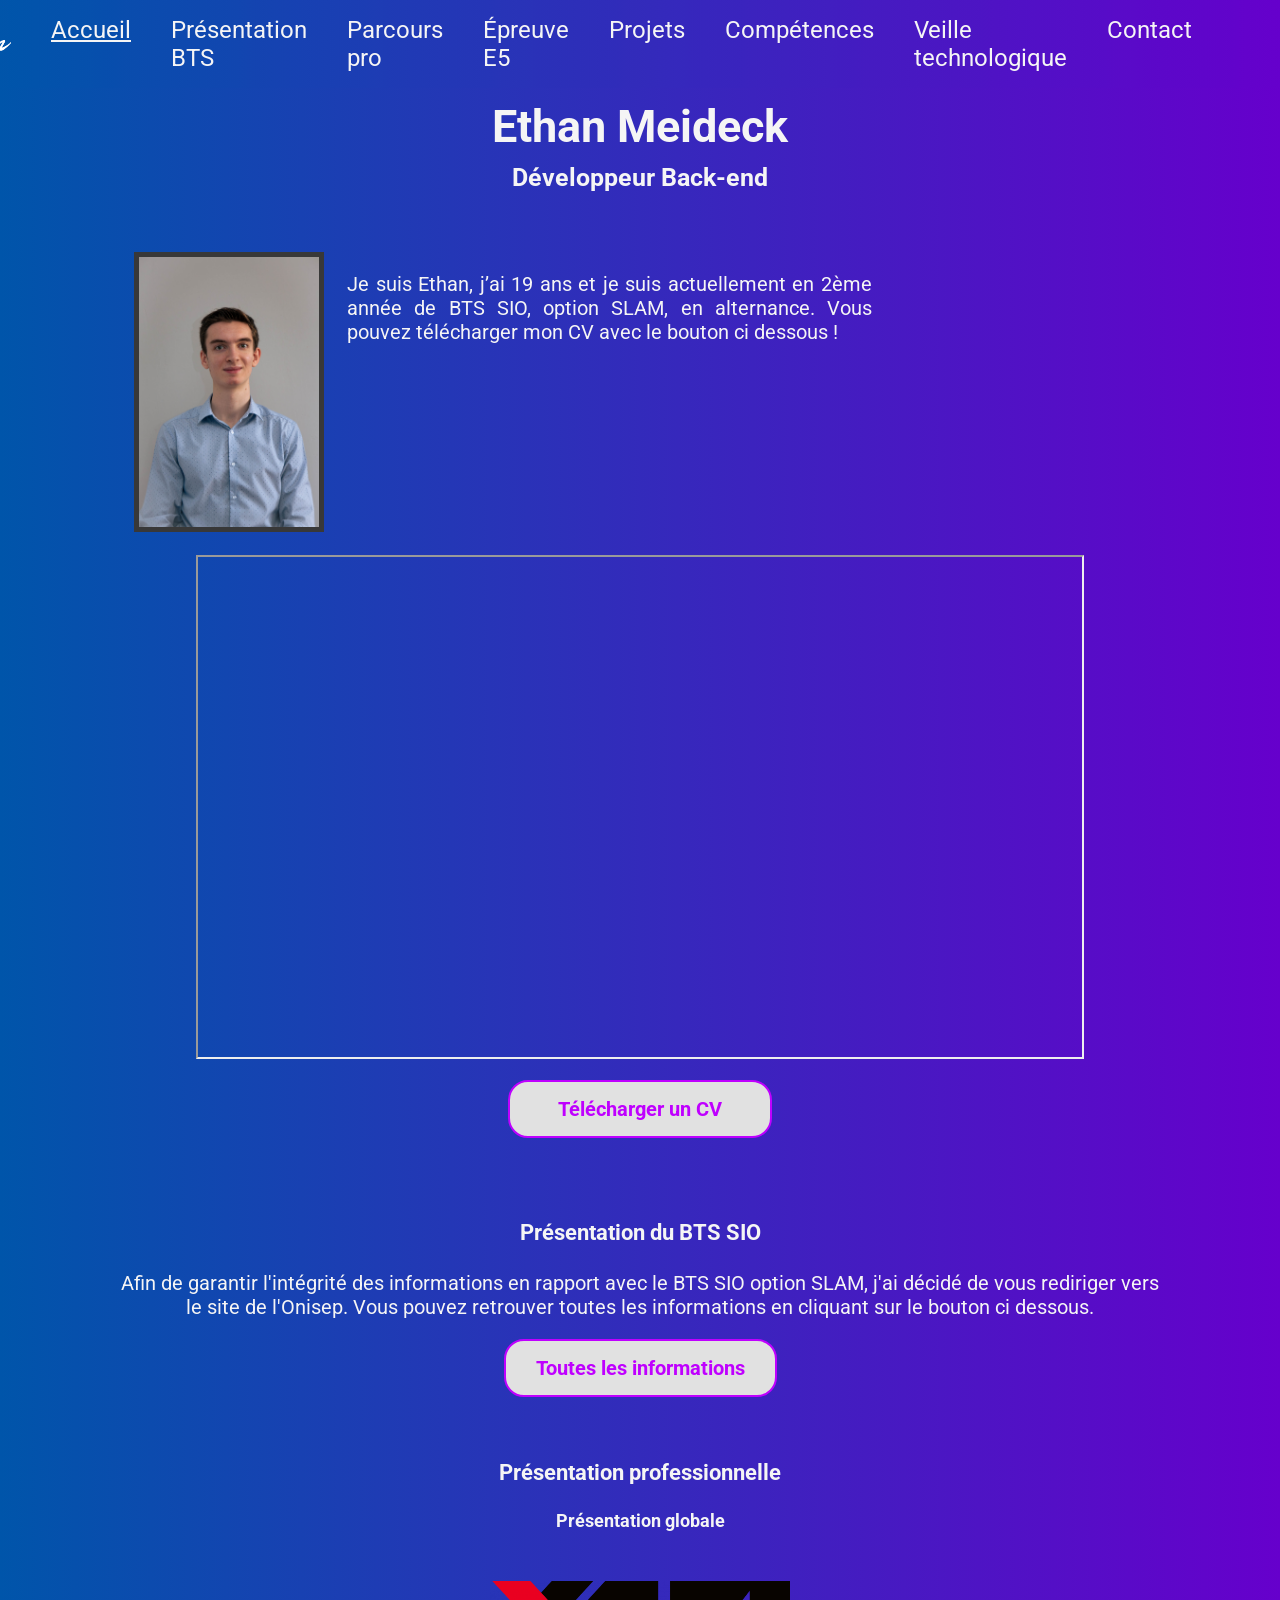
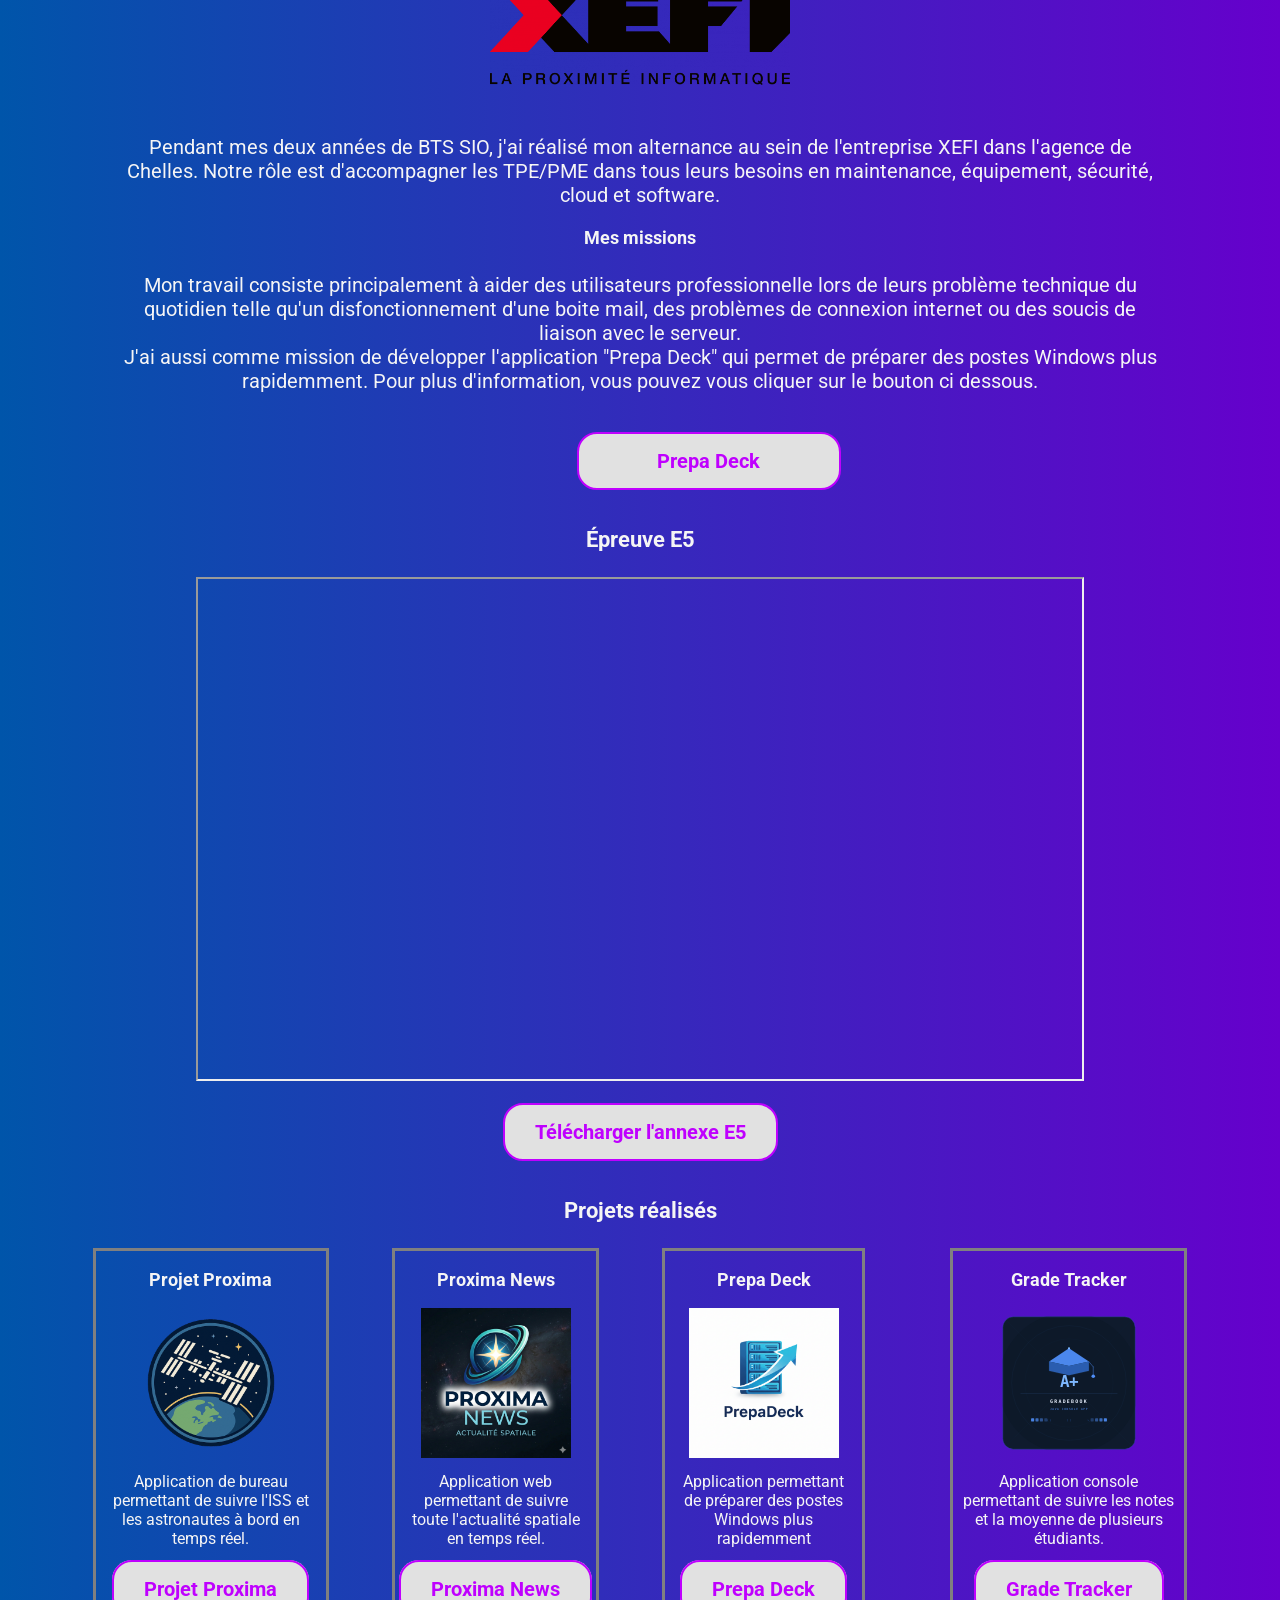
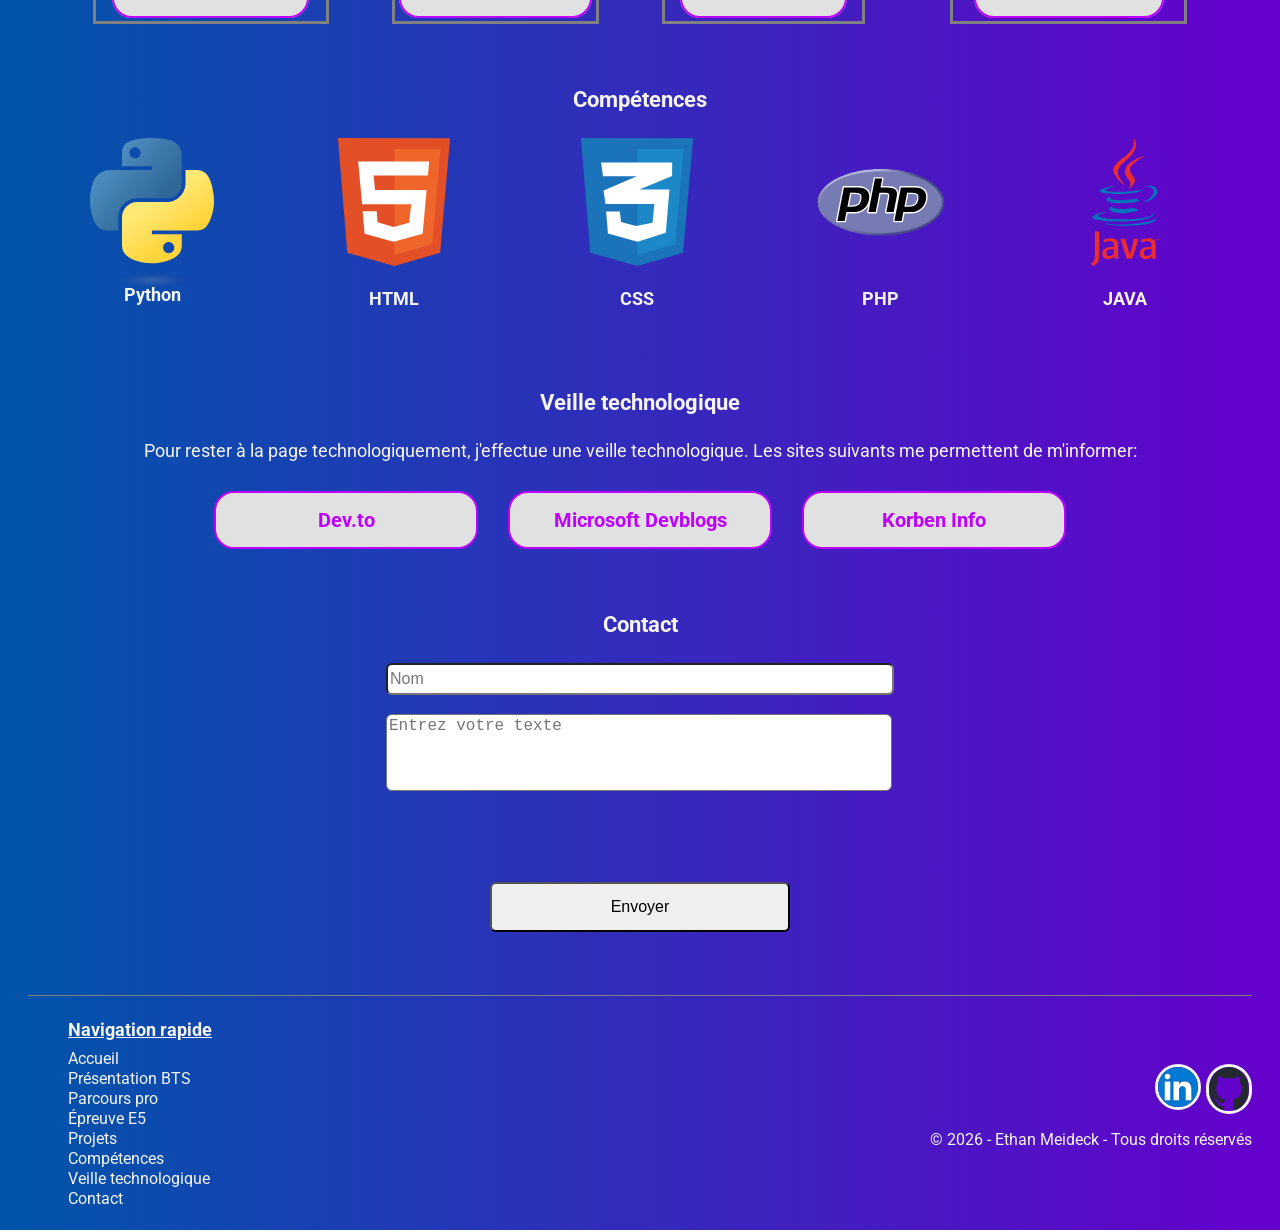
<file: index.html>
<!DOCTYPE html>
<html lang="fr">
<head>
    <title>Portfolio - Accueil</title>
    <link rel="stylesheet" href="CSS/index.css">
    <meta charset="utf-8">

    <!-- Import de la police ROBOTO -->
    
    <link rel="preconnect" href="https://fonts.googleapis.com">
    <link rel="preconnect" href="https://fonts.gstatic.com" crossorigin>
    <link href="https://fonts.googleapis.com/css2?family=Roboto:ital,wght@0,100..900;1,100..900&display=swap" rel="stylesheet">
    <script src="JavaScript\index.js" defer></script>

</head>
<body class="fond">

    <!-- Header -->
    <header>
        <nav id="navigation">
            <ul class="menu">
                <li class="logo">
                    <img src="Images\Signature.png" id="signature">
                </li>
                <li>
                    <a href="#accueil_section" id="accueil">Accueil</a>
                </li>
                <li>
                    <a href="#presentation_bts_div">Présentation BTS</a>
                </li>
                <li>
                    <a href="#presentation_pro_div">Parcours pro</a>
                </li>
                <li>
                    <a href="#epreuve_e5_div">Épreuve E5</a>
                </li>
                <li>
                    <a href="#projets">Projets</a>
                </li>
                <li>
                    <a href="#competences">Compétences</a>
                </li>
                <li>
                    <a href="#saut_veille">Veille technologique</a>
                </li>
                <li>
                    <a href="#contact">Contact</a>
                </li>
            </ul>
        </nav>
        <span id="saut_separateur"></span>
    </header>

    <!-- Contenu -->

    <main>
        <div class="contenu">
            <span id="saut_menu"></span>

            <!-- Accueil -->
            <div id="accueil_section">
                <div class="titre_presentation">
                    <p id="nom">Ethan Meideck</p>
                    <p id="metier">Développeur Back-end</p>
                </div>
                <span id="saut_presentation"></span>
                <div class="presentation">
                    <div>
                        <img src="Images\Photo pro 2026.jpg" id="photo-pro">
                    </div>
                    <div id="contenu_accueil_div">
                        <p> Je suis Ethan, j’ai 19 ans et je suis actuellement en 2ème année 
                            de BTS SIO, option SLAM, en alternance. Vous pouvez télécharger mon CV avec le bouton ci dessous !
                        </p>
                        <br>
                    </div>
                </div>
                <br>
                <div id="cv_div">
                    <iframe class="iframe_docs" src="Files\CV Meideck Ethan Informatique.pdf" title="CV"></iframe>
                </div>
                <div id="cv_button_div">
                    <br>
                    <a class="boutons" href="Files\CV Meideck Ethan Informatique.pdf" target="_blank">Télécharger un CV</a>
                </div>
            </div>
            <br>
        <!-- Présentation BTS -->
        <span class="saut_presentations"></span>
        <div id="presentation_bts_div">
            <h2 class="section_titres">Présentation du BTS SIO</h2>
            <p class="texte_presentation_pro">Afin de garantir l'intégrité des informations en rapport avec le BTS SIO option SLAM, j'ai décidé de vous rediriger vers le site de l'Onisep. 
                Vous pouvez retrouver toutes les informations en cliquant sur le bouton ci dessous.</p>
            <div id="explication_bts_div">
                <a class="boutons" target="_blank" href="https://www.onisep.fr/ressources/univers-formation/formations/post-bac/bts-services-informatiques-aux-organisations-option-b-solutions-logicielles-et-applications-metiers">
                    Toutes les informations</a>
            </div>
        </div>

        <!-- Présentation pro -->
            <span class="saut_presentations"></span>
            <div id="presentation_pro_div">
                <h2 class="section_titres">Présentation professionnelle</h2>
                <div>
                    <h3 class="section_sous_titres">Présentation globale</h3>
                        <div id="xefi_logo_div">
                            <img id="xefi_logo" src="Images\Logo_XEFI.png">
                        </div>
                    <p class="texte_presentation_pro">Pendant mes deux années de BTS SIO, j'ai réalisé mon alternance au sein de 
                        l'entreprise XEFI dans l'agence de Chelles. Notre rôle est d'accompagner les TPE/PME dans tous leurs besoins 
                        en maintenance, équipement, sécurité, cloud et software.
                    </p>
                    <h3 class="section_sous_titres">Mes missions</h3>
                    <p class="texte_presentation_pro">Mon travail consiste principalement à aider des utilisateurs professionnelle lors
                         de leurs problème technique du quotidien telle qu'un disfonctionnement d'une boite mail, des problèmes de connexion
                        internet ou des soucis de liaison avec le serveur.
                        <br>
                        J'ai aussi comme mission de développer l'application "Prepa Deck" qui permet de préparer des postes Windows plus rapidemment.
                        Pour plus d'information, vous pouvez vous cliquer sur le bouton ci dessous.
                    </p>
                    <br>
                    <a class="boutons" id="prepa_deck_presentation_button" href="Prepa_Deck.html">Prepa Deck</a>
                    <br>
                </div>
            </div>

        <!-- Épreuve E5 -->
    <div id="epreuve_e5_div">
        <h2 class="section_titres">Épreuve E5</h2>
        <div id="annexe_e5_div">
            <iframe class="iframe_docs" src="Files\8 - ANNEXE VI.1 - EPREUVE E5 TABLEAU DE SYNTHESE - BTS SIO 2026.pdf"></iframe>
        </div>
        <div id="annexe_e5_button_div">
            <br>
            <a class="boutons" href="Files\8 - ANNEXE VI.1 - EPREUVE E5 TABLEAU DE SYNTHESE - BTS SIO 2026.pdf" target="_blank">Télécharger l'annexe E5</a>
        </div>
        <br>
    </div>

        <!-- Projets -->
            <div id="projets">
                <h2 class="section_titres">Projets réalisés</h2>
                <div id="liste_projets">
                    <div id="projet_proxima_div">
                        <p id="projet_proxima_titre">Projet Proxima</p>
                        <img id="projet_proxima_logo" src="Images\Logo_Projet_Proxima.png">
                        <p id="projet_proxima_resume">Application de bureau permettant de suivre l'ISS 
                            et les astronautes à bord en temps réel.</p>
                        <br>
                        <a class="boutons" id="projet_proxima_button" href="Projet_Proxima.html">Projet Proxima</a>
                    </div>
                    <div id="proxima_news_div">
                        <p id="proxima_news_titre">Proxima News</p>
                         <img id="proxima_news_logo" src="Images\Logo_Proxima_News.png">
                        <p id="proxima_news_resume">Application web permettant de suivre toute l'actualité spatiale en temps réel.</p>
                        <br>
                        <a class="boutons" id="proxima_news_button" href="Proxima_News.html">Proxima News</a>
                    </div>
                    <div id="prepa_deck_div">
                        <p id="prepa_deck_titre">Prepa Deck</p>
                        <img id="prepa_deck_logo" src="Images\Logo_PrepaDeck.png">
                        <p id="prepa_deck_resume">Application permettant de préparer des postes Windows plus rapidemment</p>
                        <br>
                        <a class="boutons" id="prepa_deck_button" href="Prepa_Deck.html">Prepa Deck</a>
                    </div>
                    <div id="grade_tracker_div">
                        <p id="grade_tracker_titre">Grade Tracker</p>
                        <img id="grade_tracker_logo" src="Images\Logo_grade_tracker.svg">
                        <p id="grade_tracker_resume">Application console permettant de suivre les notes et la moyenne de plusieurs étudiants.</p>
                        <br>
                        <a class="boutons" href="Grade_tracker.html">Grade Tracker</a>
                    </div>

                </div>
            </div>

        <!-- Compétences -->
            <span id="saut_competences"></span>
            <h2 class="section_titres">Compétences</h2>
            <div id="competences">
                <div id="python_div">
                    <img id="python_logo" src="Images\Logo_python.svg">
                    <p id="python_texte">Python</p>
                </div>
                <div id="html_div">
                    <img id="html_logo" src="Images\Logo_html.svg">
                    <p id="html_texte">HTML</p>
                </div>
                <div id="css_div">
                    <img id="css_logo" src="Images\Logo_css.svg">
                    <p id="css_texte">CSS</p>
                </div>
                <div id="php_div">
                    <img id="php_logo" src="Images\Logo_php.svg">
                    <p id="php_texte">PHP</p>
                </div>
                <div>
                    <img id="java_logo" src="Images/Logo_java.svg">
                    <p id="java_texte">JAVA</p>
                </div>
            </div>

        <!-- Veille technologique -->

        <span id="saut_veille"></span>
        <h2 class="section_titres">Veille technologique</h2>
        <p id="veille_description">Pour rester à la page technologiquement, j'effectue une veille technologique. Les sites suivants me permettent de m'informer:</p>
        <div id="veille_liens_div">
            <a href="https://dev.to" target="_blank" class="boutons">Dev.to</a>
            <a href="https://devblogs.microsoft.com" target="_blank" class="boutons">Microsoft Devblogs</a>
            <a href="https://korben.info" target="_blank" class="boutons">Korben Info</a>
        </div>

        <!-- Contact -->
        <span id="saut_contact"></span>
        <h2 class="section_titres">Contact</h2>
        <div id="contact">
            <div id="form_div">
                <form>
                    <input class="input_form" id="name" name="name" type="text" placeholder="Nom"> <br>
                    <textarea id="form_textarea" placeholder="Entrez votre texte"></textarea>
                </form>
            </div>
            <div id="sending_button_div">
                <input id="sending_button" type="submit" value="Envoyer" onclick="envoyerMail()">
            </div>
        </div>
    </main>

    <!-- Footer -->
    <footer>
        <div>
            <small class="footer_text">
                <ul class="footer_menu">
                    <li id="li-fast-nav">
                        <b id="fast-nav">Navigation rapide</b>
                    </li>
                    <li>
                        <a href="#accueil_section">Accueil</a>
                    </li>
                    <li>
                        <a href="#presentation_bts_div">Présentation BTS</a>
                    </li>
                    <li>
                        <a href="#presentation_pro_div">Parcours pro</a>
                    </li>
                    <li>
                        <a href="#epreuve_e5_div">Épreuve E5</a>
                    </li>
                    <li>
                        <a href="#projets">Projets</a>
                    </li>
                    <li>
                        <a href="#competences">Compétences</a>
                    </li>
                    <li>
                        <a href="#saut_veille">Veille technologique</a>
                    </li>
                    <li>
                        <a href="#contact">Contact</a>
                    </li>
                </ul>
            </small>
        </div>

        <div class="footer">
            <div class="footer_icons">
                <a href="https://www.linkedin.com/in/ethan-meideck" target="_blank">
                    <img id="linkedin-icon" src="Images\LinkedIn_icon.svg"></img>
                </a>
                <a class="footer_icons" href="https://github.com/EthanMeideck" target="_blank">
                    <img id="github-icon" src="Images\github_icon.svg"></img>
                </a>
            </div>
            <div>
                <p id="copyright">© 2026 - Ethan Meideck - Tous droits réservés</p>
            </div>
        </div>
    </footer>

</body>
</html>
</file>
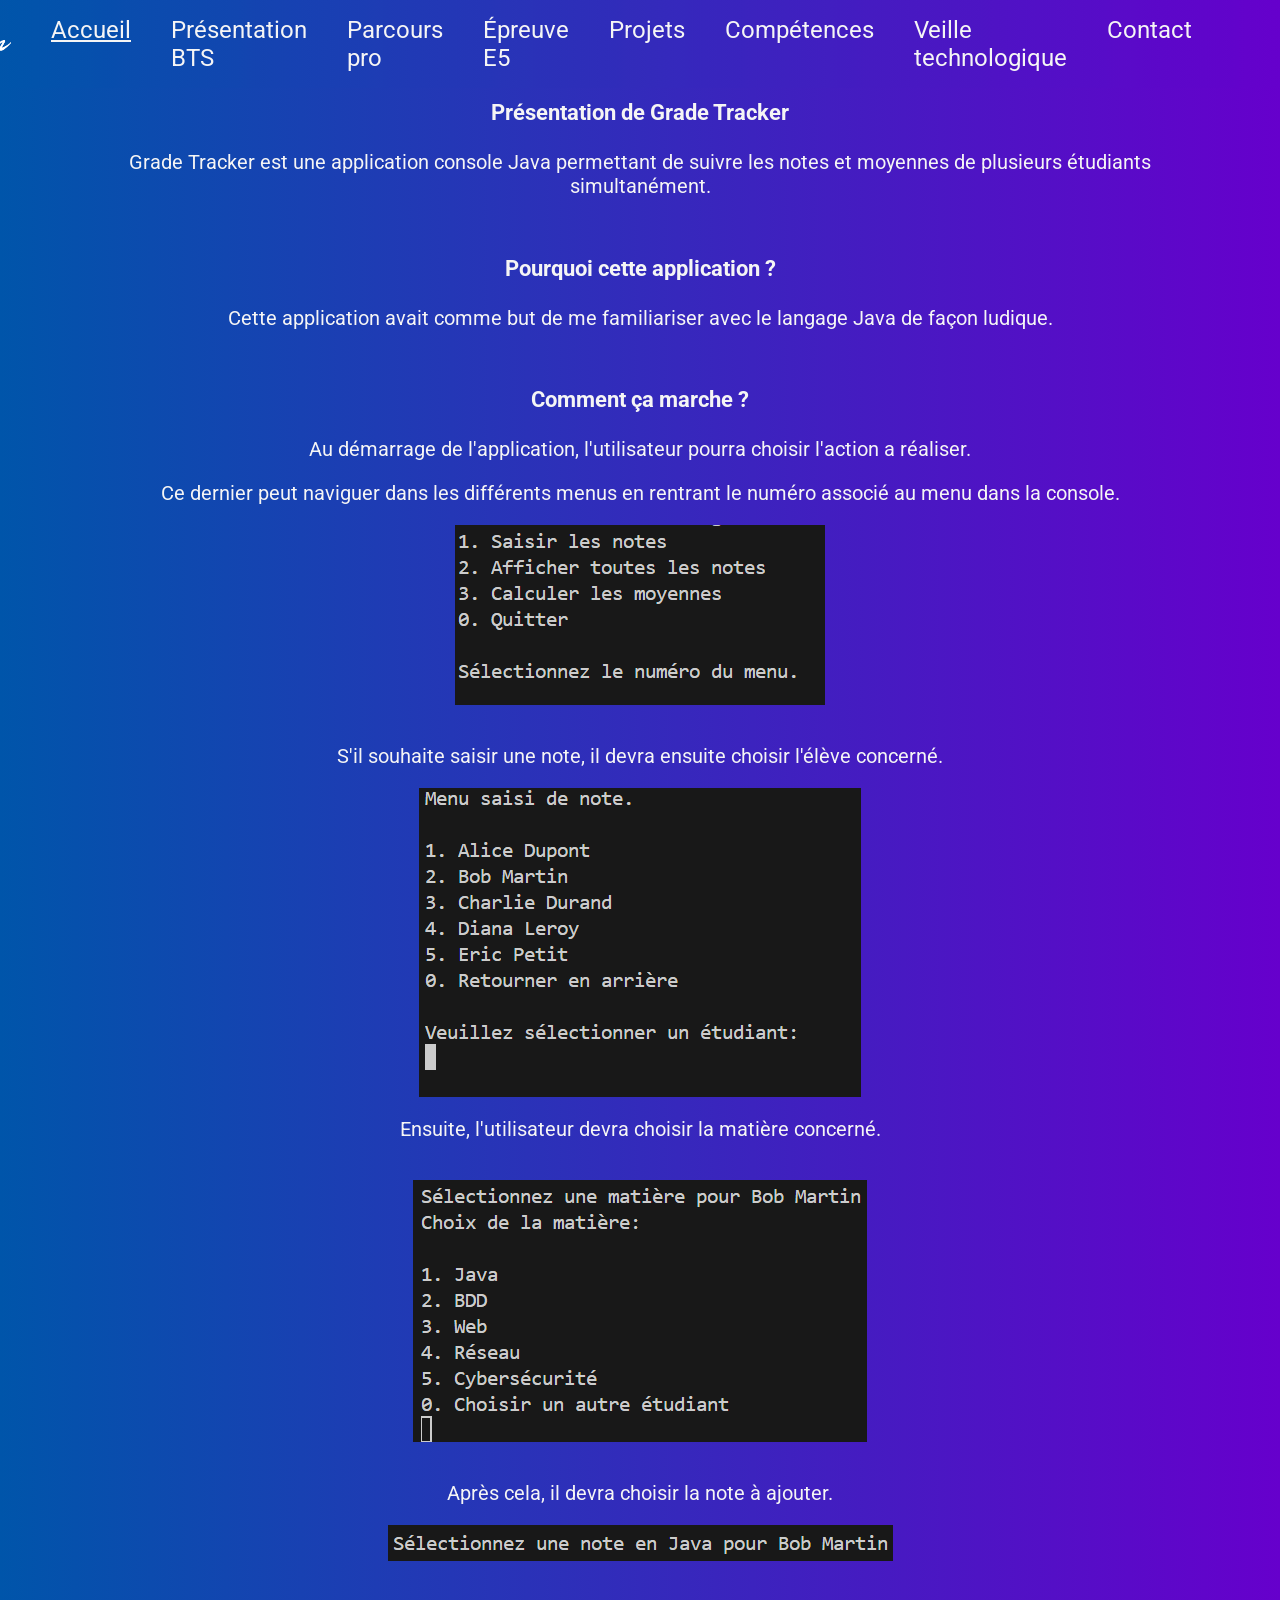
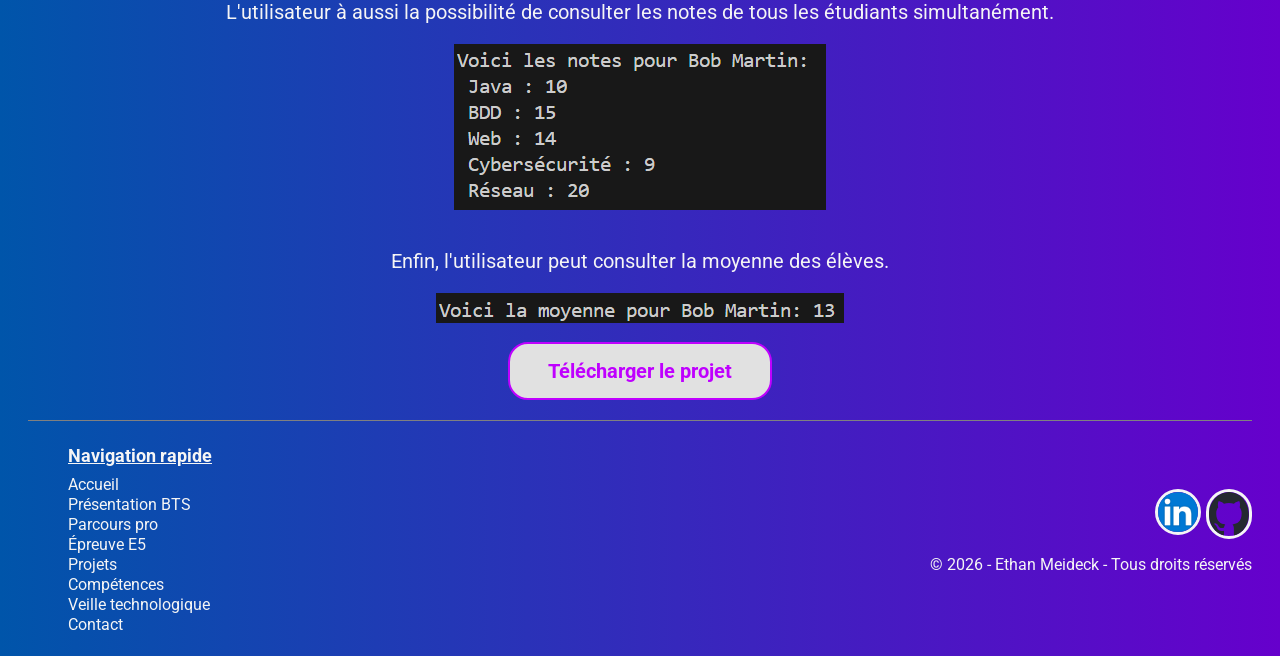
<file: Grade_tracker.html>
<!DOCTYPE html>
<html lang="fr">
<head>
    <title>Portfolio - Projet Proxima</title>
    <link rel="stylesheet" href="CSS/grade_tracker.css">
    <meta charset="utf-8">
    
    <!-- Import de la police ROBOTO -->
    
    <link rel="preconnect" href="https://fonts.googleapis.com">
    <link rel="preconnect" href="https://fonts.gstatic.com" crossorigin>
    <link href="https://fonts.googleapis.com/css2?family=Roboto:ital,wght@0,100..900;1,100..900&display=swap" rel="stylesheet">

</head>
<body class="fond">
    <!-- Header -->
    <header>
        <nav id="navigation">
            <ul class="menu">
                <li class="logo">
                    <img src="Images\Signature.png" id="signature">
                </li>
                <li>
                    <a href="index.html#accueil_section" id="accueil">Accueil</a>
                </li>
                <li>
                    <a href="index.html#presentation_bts_div">Présentation BTS</a>
                </li>
                <li>
                    <a href="index.html#presentation_pro_div">Parcours pro</a>
                </li>
                <li>
                    <a href="index.html#epreuve_e5_div">Épreuve E5</a>
                </li>
                <li>
                    <a href="index.html#projets">Projets</a>
                </li>
                <li>
                    <a href="index.html#competences">Compétences</a>
                </li>
                <li>
                    <a href="index.html#saut_veille">Veille technologique</a>
                </li>
                <li>
                    <a href="index.html#contact">Contact</a>
                </li>
            </ul>
        </nav>
        <span id="saut_separateur"></span>
    </header>

    <!-- Contenu -->
      <div id="presentation_projet_div">
        <h2 class="section_titres">Présentation de Grade Tracker</h2>
        <p class="texte">Grade Tracker est une application console Java permettant de suivre les notes et moyennes de plusieurs étudiants simultanément.</p>
        <br>

        <h2 class="section_titres">Pourquoi cette application ?</h2>
        <p class="texte">Cette application avait comme but de me familiariser avec le langage Java de façon ludique.</p>
        <br>

        <h2 class="section_titres">Comment ça marche ?</h2>
        <p class="texte">Au démarrage de l'application, l'utilisateur pourra choisir l'action a réaliser.</p>
        <p class="texte">Ce dernier peut naviguer dans les différents menus en rentrant le numéro associé au menu dans la console.</p>
        <div class="images">
            <img src="Images\Grade_tracking accueil.png" alt="Menu principal de Grade Tracker">
        </div>
        <br>

        <p class="texte">S'il souhaite saisir une note, il devra ensuite choisir l'élève concerné.</p>
        <div class="images">
            <img src="Images\Grade_tracking note_etudiant.png" alt="Menu choix de l'élève">
        </div>
        <p class="texte">Ensuite, l'utilisateur devra choisir la matière concerné.</p>
        <br>
        <div class="images">
            <img src="Images\Grade_tracking_note_etudiant_matiere.png" alt="Menu choix de la matière">
        </div>
        <br>
        <p class="texte">Après cela, il devra choisir la note à ajouter.</p>
        <div class="images">
            <img src="Images\Grade tracking note_etudiant_matiere_ajout.png" alt="Menu ajout de la note">
        </div>

        <br>
        <p class="texte">L'utilisateur à aussi la possibilité de consulter les notes de tous les étudiants simultanément.</p>
        <div class="images">
            <img src="Images\Grade_tracking toutes_notes.png" alt="Menu affichage de toutes les notes">
        </div>
        <br>

        <p class="texte">Enfin, l'utilisateur peut consulter la moyenne des élèves.<p>
        <div class="images">
            <img src="Images\Grade_tracking moyenne.png" alt="Menu affichage de la moyenne">
        </div>

    </div>
    <br>
    <div id="telechargement_div">
        <a class="boutons" href="Files\Grade Tracker.zip" target="_blank">Télécharger le projet</a>
    </div>

<!-- Footer -->
    <footer>
        <div>
            <small class="footer_text">
                <ul class="footer_menu">
                    <li id="li-fast-nav">
                        <b id="fast-nav">Navigation rapide</b>
                    </li>
                    <li>
                        <a href="index.html#accueil_section">Accueil</a>
                    </li>
                    <li>
                        <a href="index.html#presentation_bts_div">Présentation BTS</a>
                    </li>
                    <li>
                        <a href="index.html#presentation_pro_div">Parcours pro</a>
                    </li>
                    <li>
                        <a href="index.html#epreuve_e5_div">Épreuve E5</a>
                    </li>
                    <li>
                        <a href="index.html#projets">Projets</a>
                    </li>
                    <li>
                        <a href="index.html#competences">Compétences</a>
                    </li>
                    <li>
                        <a href="index.html#saut_veille">Veille technologique</a>
                    </li>
                    <li>
                        <a href="index.html#contact">Contact</a>
                    </li>
                </ul>
            </small>
        </div>

        <div class="footer">
            <div class="footer_icons">
                <a href="https://www.linkedin.com/in/ethan-meideck" target="_blank">
                    <img id="linkedin-icon" src="Images\LinkedIn_icon.svg"></img>
                </a>
                <a class="footer_icons" href="https://github.com/EthanMeideck" target="_blank">
                    <img id="github-icon" src="Images\github_icon.svg"></img>
                </a>
            </div>
            <div>
                <p id="copyright">© 2026 - Ethan Meideck - Tous droits réservés</p>
            </div>
        </div>
    </footer>


</body>
</file>
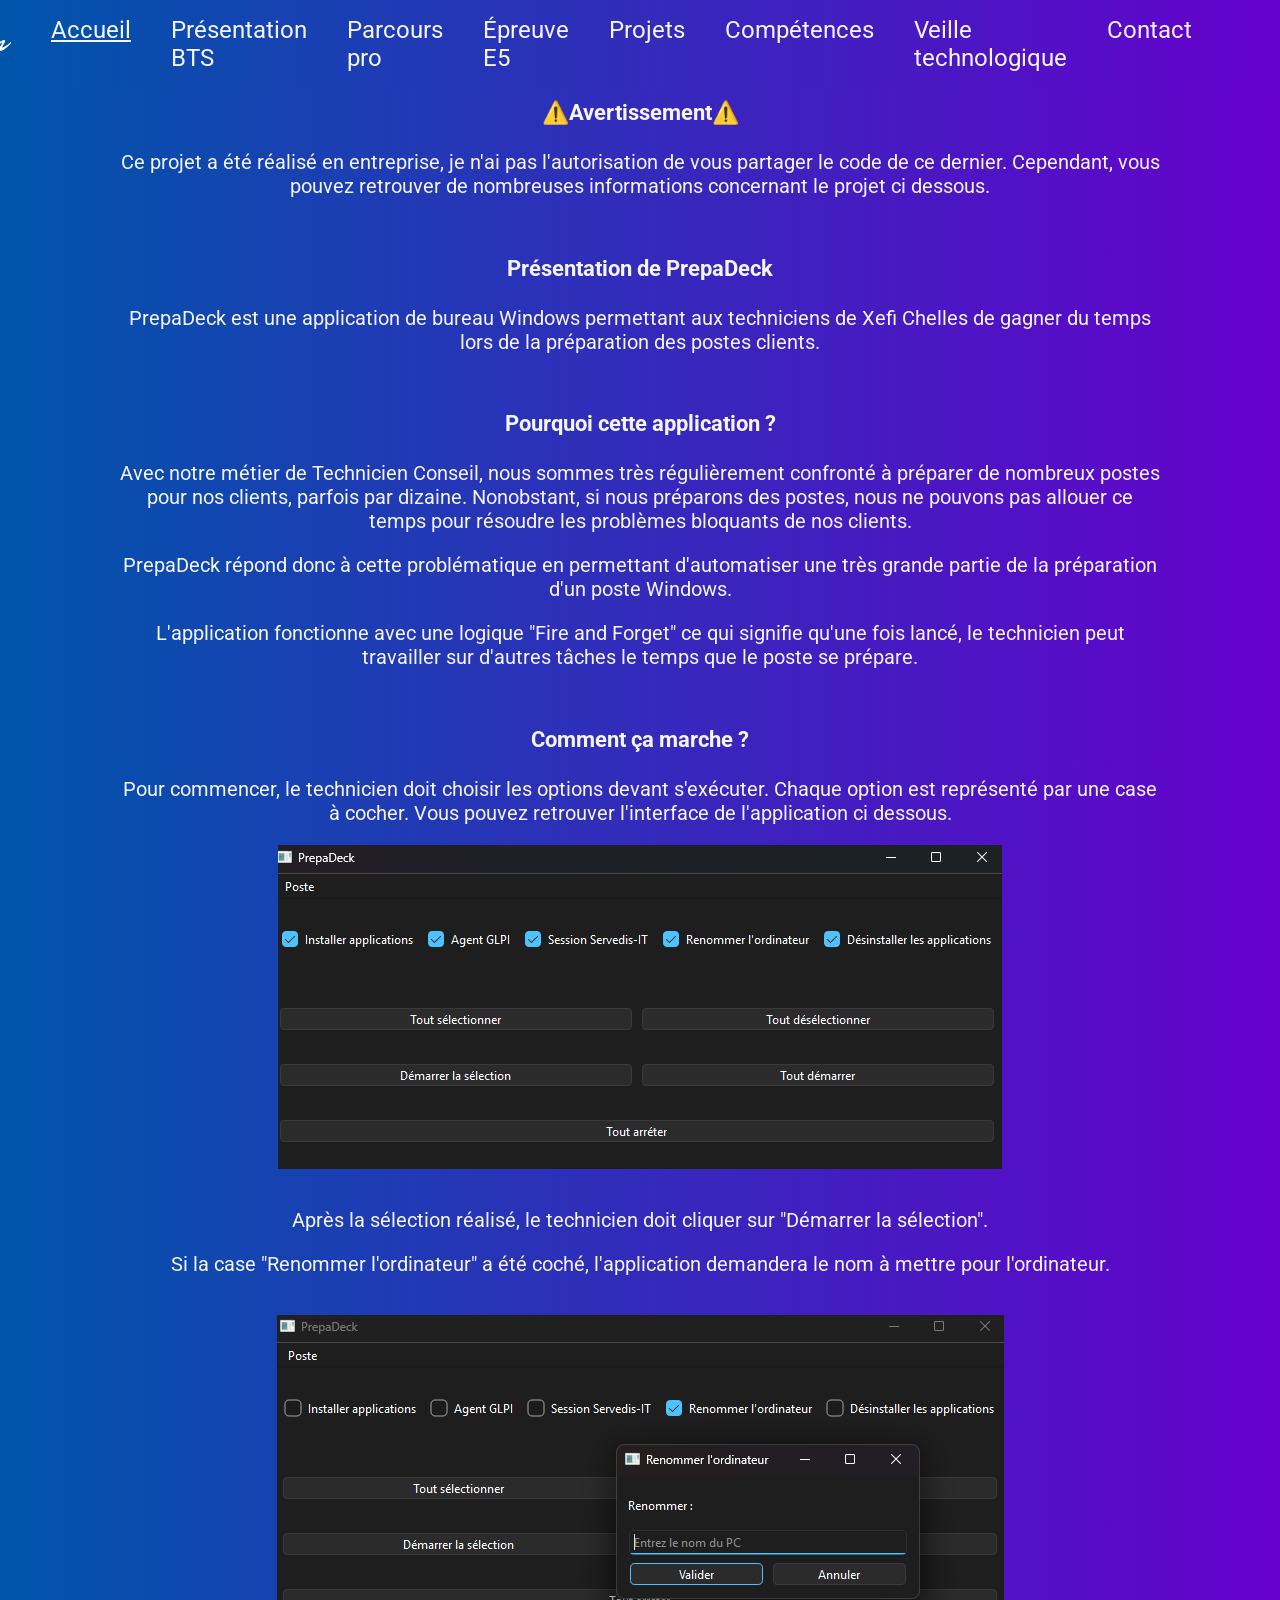
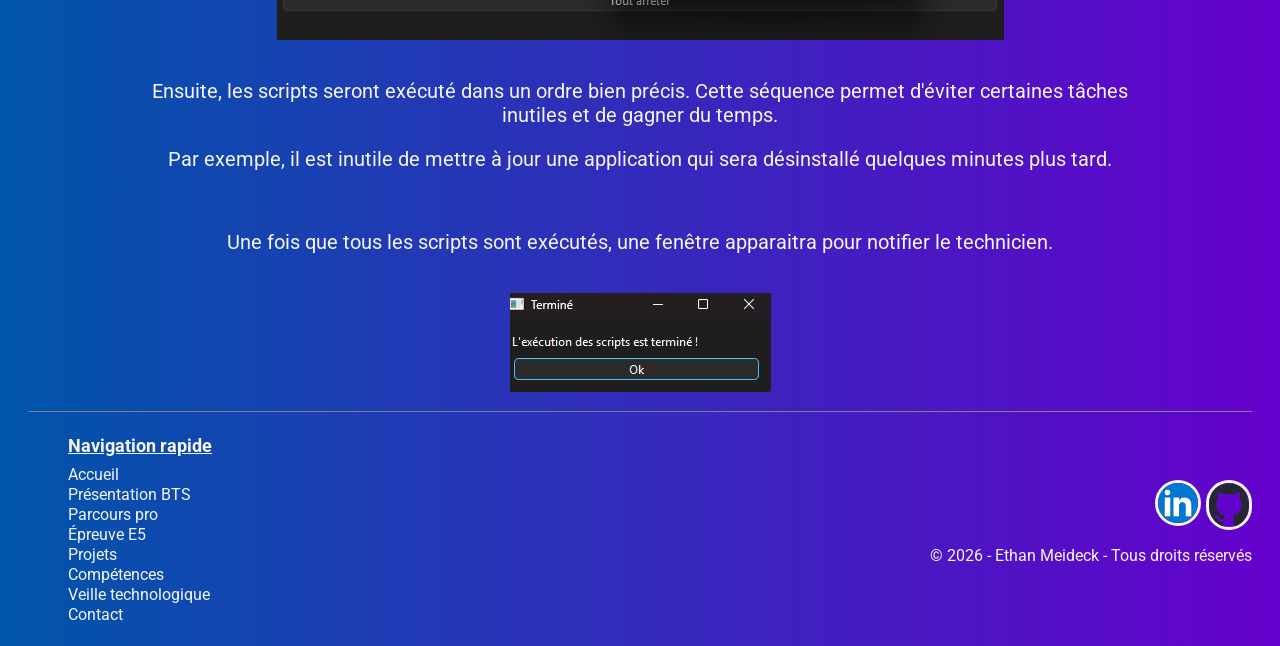
<file: Prepa_Deck.html>
<!DOCTYPE html>
<html lang="fr">
<head>
    <title>Portfolio - Projet Proxima</title>
    <link rel="stylesheet" href="CSS/prepa_deck.css">
    <meta charset="utf-8">
    
    <!-- Import de la police ROBOTO -->
    
    <link rel="preconnect" href="https://fonts.googleapis.com">
    <link rel="preconnect" href="https://fonts.gstatic.com" crossorigin>
    <link href="https://fonts.googleapis.com/css2?family=Roboto:ital,wght@0,100..900;1,100..900&display=swap" rel="stylesheet">

</head>
<body class="fond">
    <!-- Header -->
    <header>
        <nav id="navigation">
            <ul class="menu">
                <li class="logo">
                    <img src="Images\Signature.png" id="signature">
                </li>
                <li>
                    <a href="index.html#accueil_section" id="accueil">Accueil</a>
                </li>
                <li>
                    <a href="index.html#presentation_bts_div">Présentation BTS</a>
                </li>
                <li>
                    <a href="index.html#presentation_pro_div">Parcours pro</a>
                </li>
                <li>
                    <a href="index.html#epreuve_e5_div">Épreuve E5</a>
                </li>
                <li>
                    <a href="index.html#projets">Projets</a>
                </li>
                <li>
                    <a href="index.html#competences">Compétences</a>
                </li>
                <li>
                    <a href="index.html#saut_veille">Veille technologique</a>
                </li>
                <li>
                    <a href="index.html#contact">Contact</a>
                </li>
            </ul>
        </nav>
        <span id="saut_separateur"></span>
    </header>

    <!-- Contenu -->
     <div id="avertissement_projet_div">
        <h2 class="section_titres">⚠️Avertissement⚠️</h2>
        <p class="texte">Ce projet a été réalisé en entreprise, je n'ai pas l'autorisation de vous partager le code de ce dernier.
            Cependant, vous pouvez retrouver de nombreuses informations concernant le projet ci dessous.
        </p>
     </div>
     <br>
     <div id="presentation_projet_div">
        <h2 class="section_titres">Présentation de PrepaDeck</h2>
        <p class="texte">PrepaDeck est une application de bureau Windows permettant aux techniciens de Xefi Chelles de gagner du temps lors de la préparation des postes clients.</p>
        <br>

        <h2 class="section_titres">Pourquoi cette application ?</h2>
        <p class="texte">Avec notre métier de Technicien Conseil, nous sommes très régulièrement confronté à préparer de nombreux postes pour nos clients, parfois par dizaine.
            Nonobstant, si nous préparons des postes, nous ne pouvons pas allouer ce temps pour résoudre les problèmes bloquants de nos clients.
        </p>
        <p class="texte">PrepaDeck répond donc à cette problématique en permettant d'automatiser une très grande partie de la préparation d'un poste Windows.</p>
        <p class="texte">L'application fonctionne avec une logique "Fire and Forget" ce qui signifie qu'une fois lancé, le technicien peut travailler sur d'autres tâches le temps que le poste se prépare.</p>
        <br>

        <h2 class="section_titres">Comment ça marche ?</h2>
        <p class="texte">Pour commencer, le technicien doit choisir les options devant s'exécuter. 
            Chaque option est représenté par une case à cocher.
            Vous pouvez retrouver l'interface de l'application ci dessous.</p>
        <div class="images">
            <img id="PrepaDeck_UI" src="Images\PrepaDeck UI.png" alt="Interface graphique de l'application PrepaDeck">
        </div>
        <br>

        <p class="texte">Après la sélection réalisé, le technicien doit cliquer sur "Démarrer la sélection".</p>
        <p class="texte">Si la case "Renommer l'ordinateur" a été coché, l'application demandera le nom à mettre pour l'ordinateur.</p>
        <br>
        <div class="images">
            <img id="PrepaDeck_renommer" src="Images\PrepaDeck renommer.png" alt="Menu renommer l'ordinateur de l'application PrepaDeck">
        </div>
        <br>
        <p class="texte">Ensuite, les scripts seront exécuté dans un ordre bien précis. Cette séquence permet d'éviter certaines tâches inutiles et de gagner du temps.</p>
        <p class="texte">Par exemple, il est inutile de mettre à jour une application qui sera désinstallé quelques minutes plus tard.</p>
        <br>
        
        <p class="texte">Une fois que tous les scripts sont exécutés, une fenêtre apparaitra pour notifier le technicien.</p>
        <br>
        <div class="images">
            <img id="PrepaDeck_fin" src="Images\PrepaDeck fin.png" alt="Message de fin d'exécution de l'application PrepaDeck">
        </div>
    </div>
    <br>

     
<!-- Footer -->
    <footer>
        <div>
            <small class="footer_text">
                <ul class="footer_menu">
                    <li id="li-fast-nav">
                        <b id="fast-nav">Navigation rapide</b>
                    </li>
                    <li>
                        <a href="index.html#accueil_section">Accueil</a>
                    </li>
                    <li>
                        <a href="index.html#presentation_bts_div">Présentation BTS</a>
                    </li>
                    <li>
                        <a href="index.html#presentation_pro_div">Parcours pro</a>
                    </li>
                    <li>
                        <a href="index.html#epreuve_e5_div">Épreuve E5</a>
                    </li>
                    <li>
                        <a href="index.html#projets">Projets</a>
                    </li>
                    <li>
                        <a href="index.html#competences">Compétences</a>
                    </li>
                    <li>
                        <a href="index.html#saut_veille">Veille technologique</a>
                    </li>
                    <li>
                        <a href="index.html#contact">Contact</a>
                    </li>
                </ul>
            </small>
        </div>

        <div class="footer">
            <div class="footer_icons">
                <a href="https://www.linkedin.com/in/ethan-meideck" target="_blank">
                    <img id="linkedin-icon" src="Images\LinkedIn_icon.svg"></img>
                </a>
                <a class="footer_icons" href="https://github.com/EthanMeideck" target="_blank">
                    <img id="github-icon" src="Images\github_icon.svg"></img>
                </a>
            </div>
            <div>
                <p id="copyright">© 2026 - Ethan Meideck - Tous droits réservés</p>
            </div>
        </div>
    </footer>


</body>
</file>
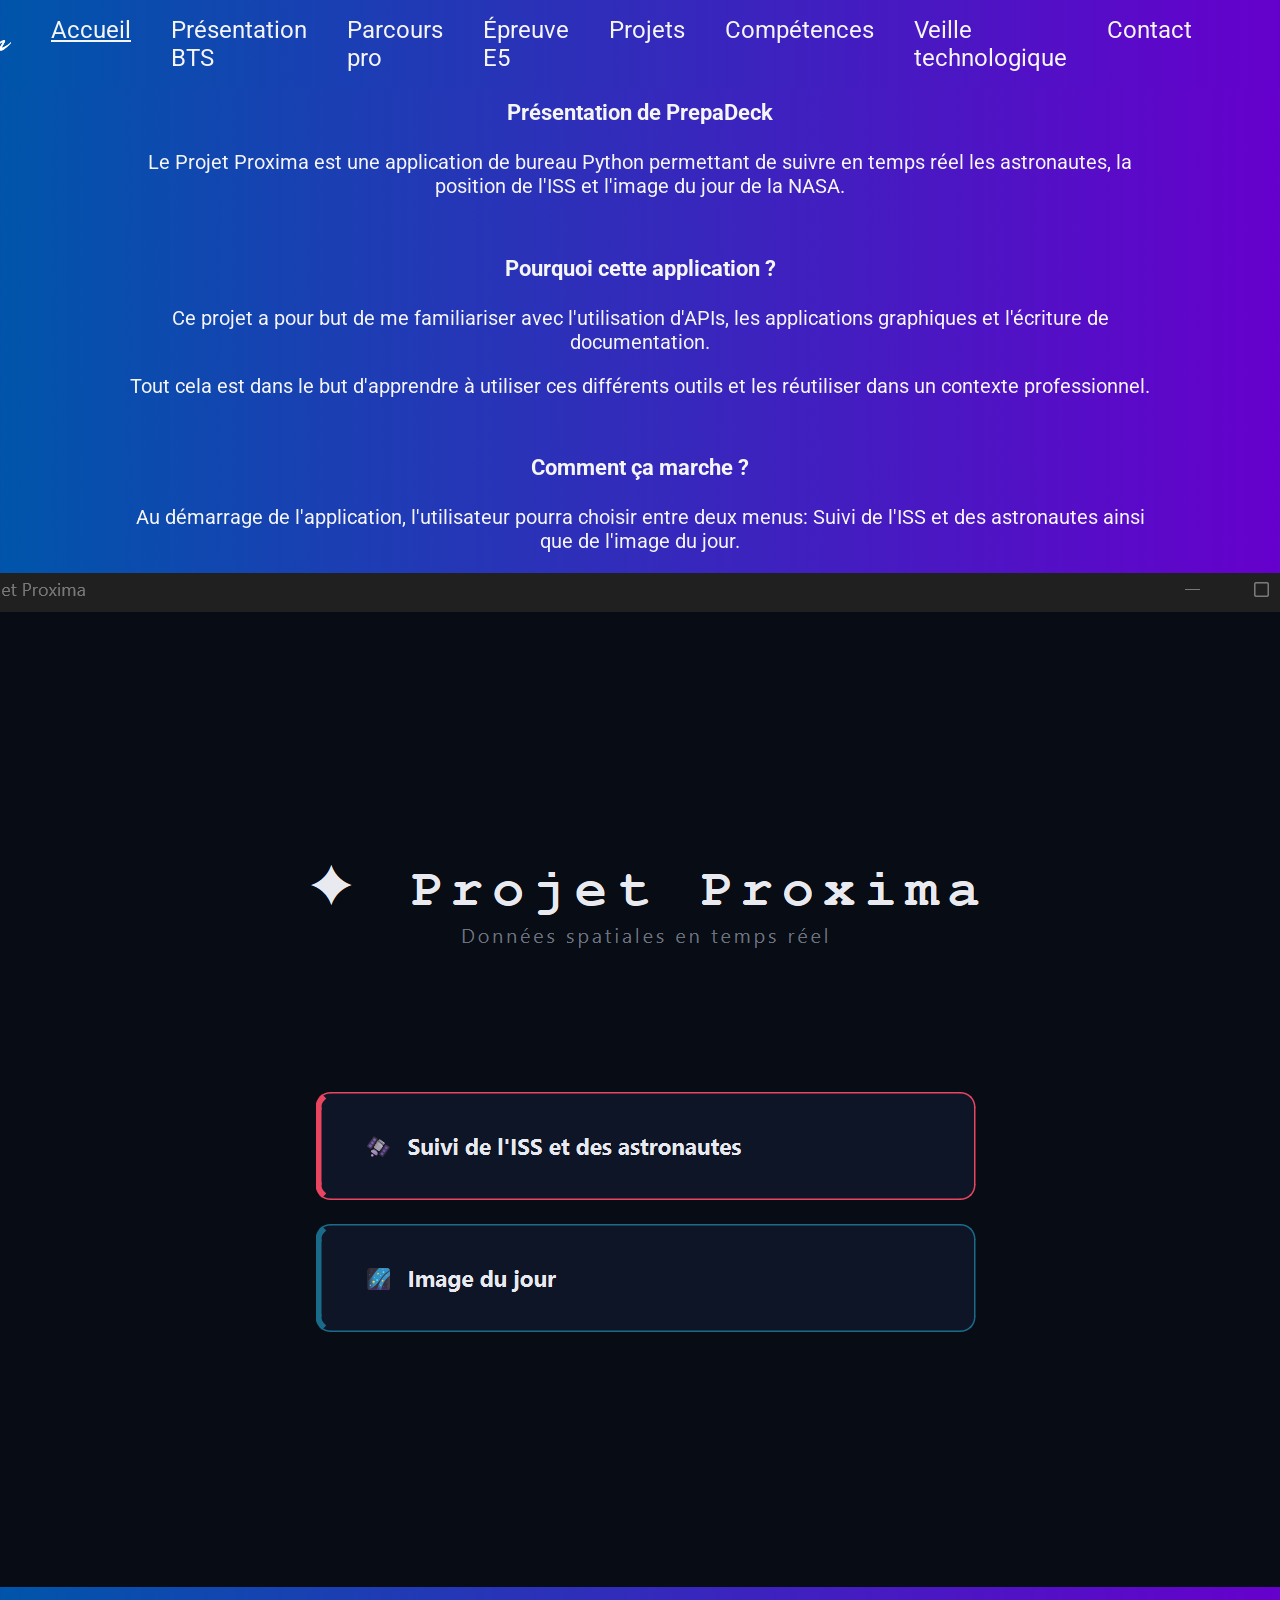
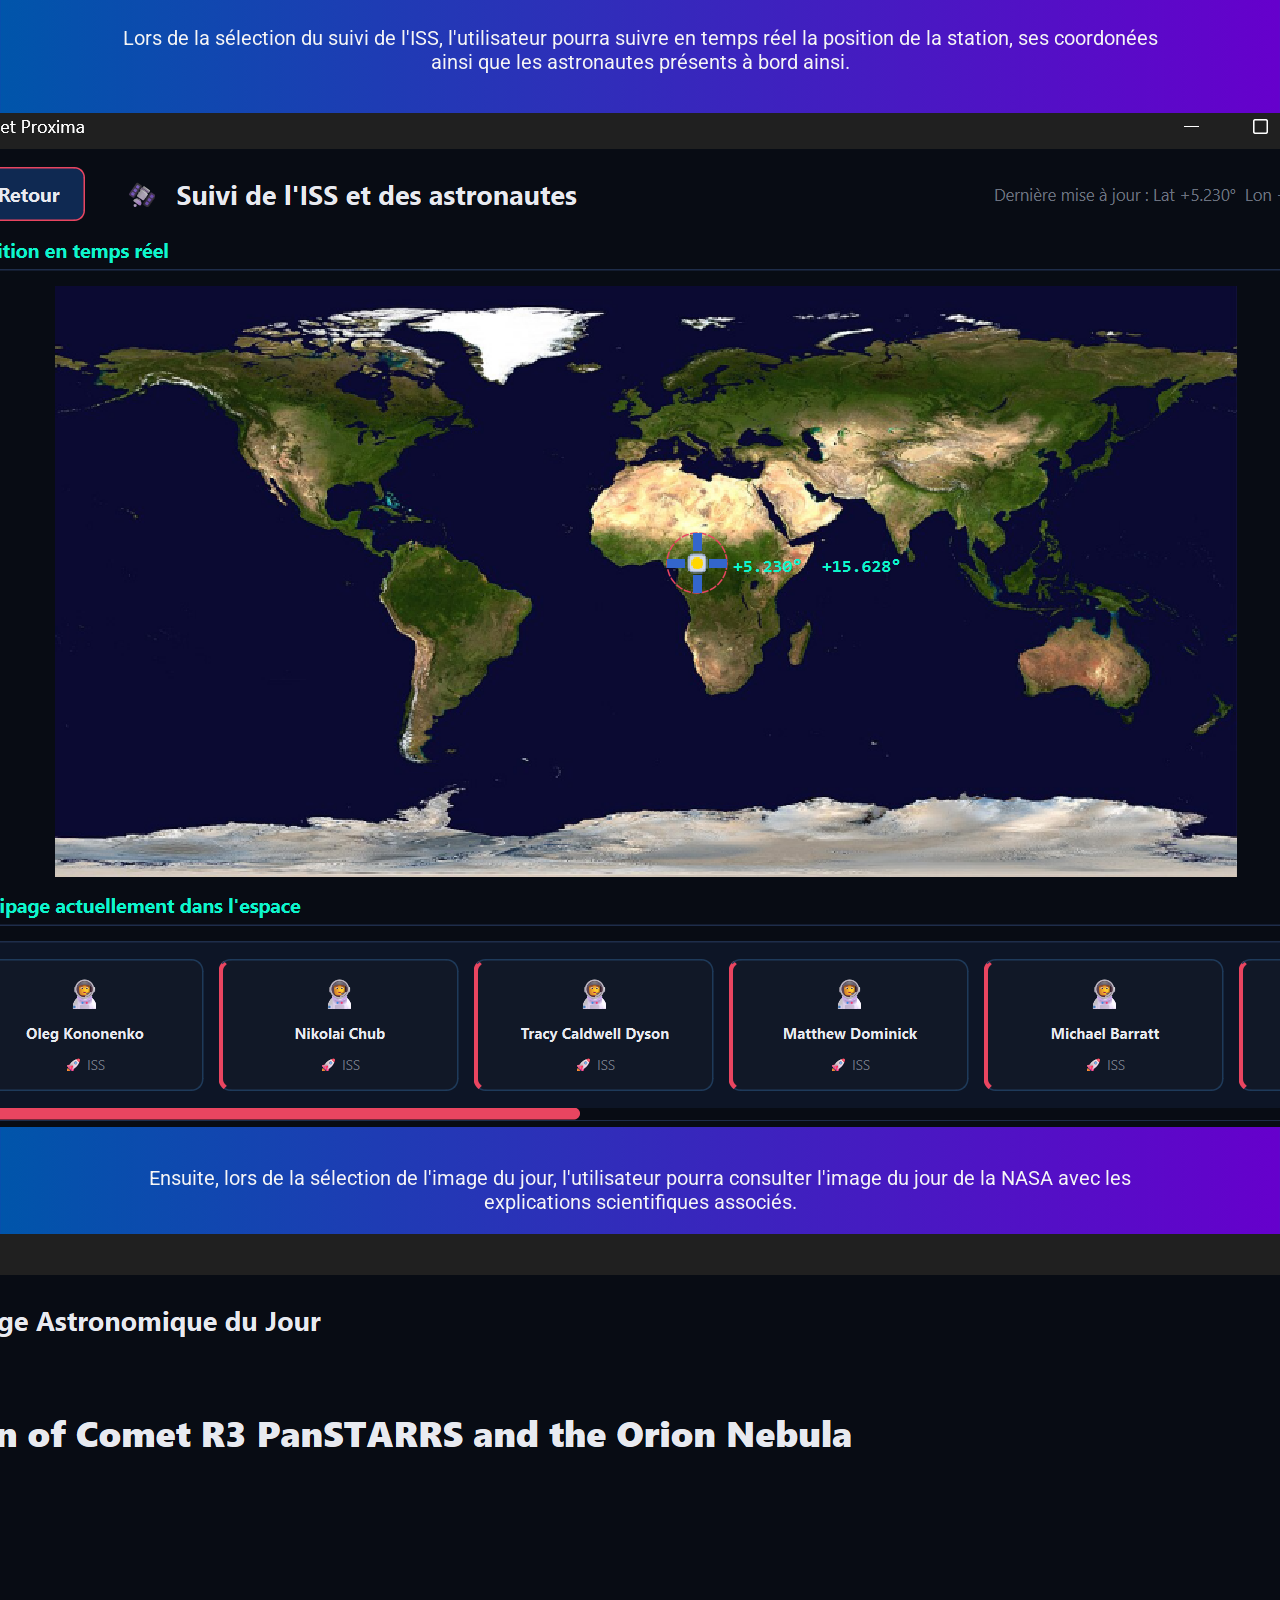
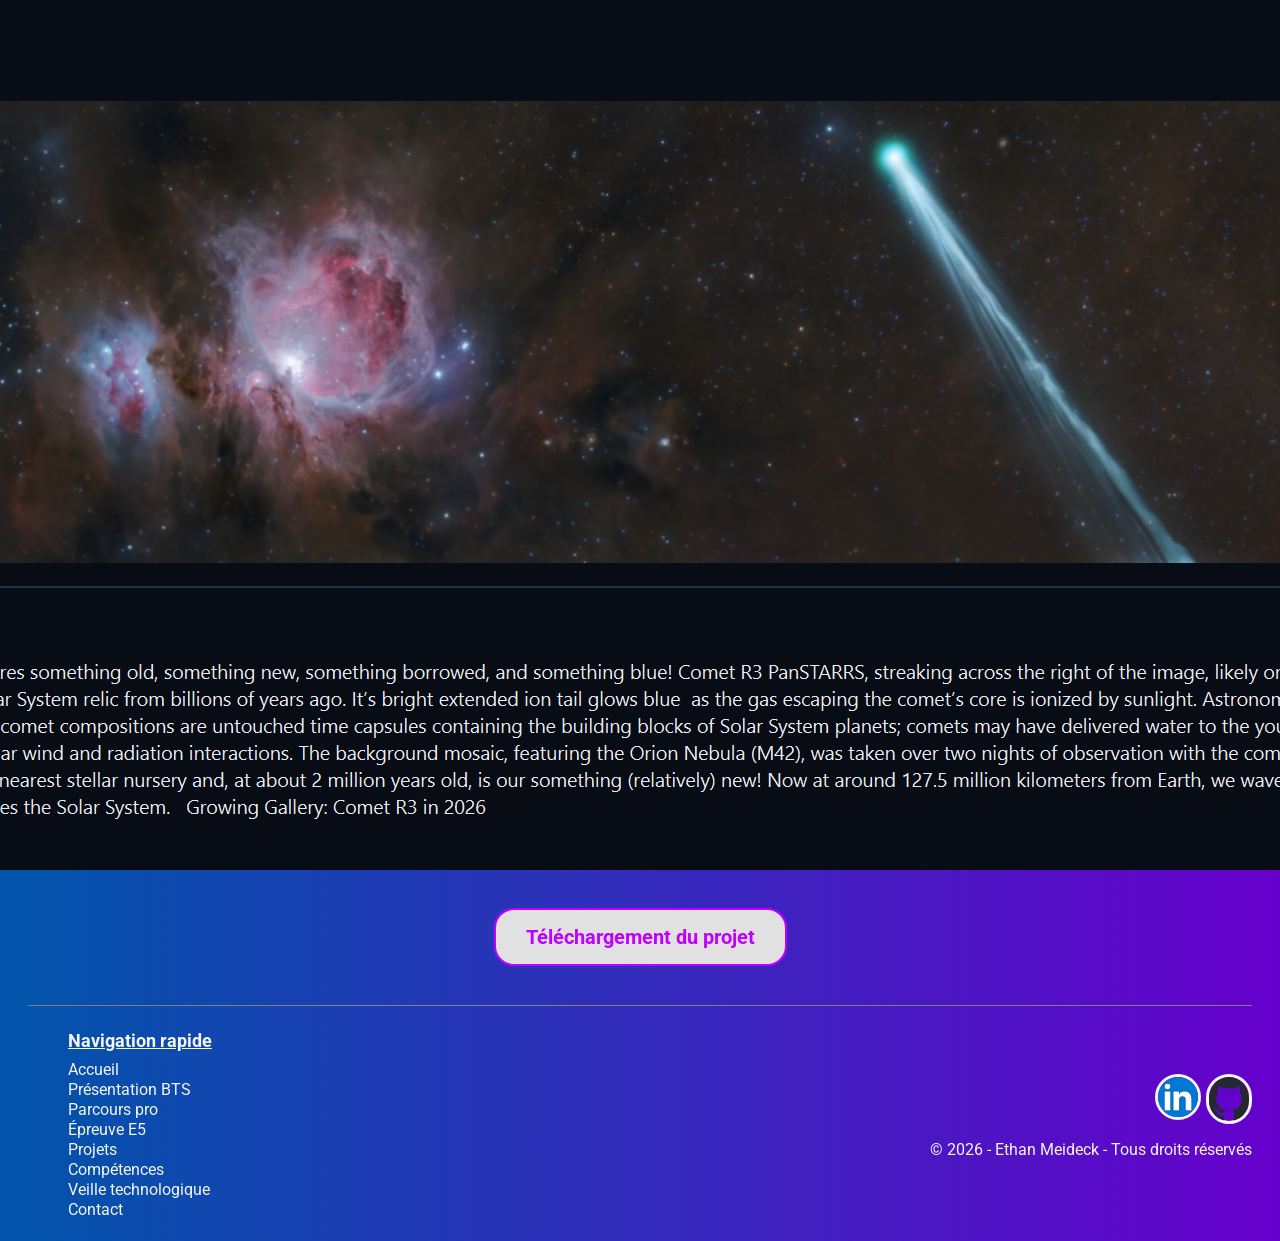
<file: Projet_Proxima.html>
<!DOCTYPE html>
<html lang="fr">
<head>
    <title>Portfolio - Projet Proxima</title>
    <link rel="stylesheet" href="CSS/projet_proima.css">
    <meta charset="utf-8">
    
    <!-- Import de la police ROBOTO -->
    
    <link rel="preconnect" href="https://fonts.googleapis.com">
    <link rel="preconnect" href="https://fonts.gstatic.com" crossorigin>
    <link href="https://fonts.googleapis.com/css2?family=Roboto:ital,wght@0,100..900;1,100..900&display=swap" rel="stylesheet">

</head>
<body class="fond">
    <!-- Header -->
    <header>
        <nav id="navigation">
            <ul class="menu">
                <li class="logo">
                    <img src="Images\Signature.png" id="signature">
                </li>
                <li>
                    <a href="index.html#accueil_section" id="accueil">Accueil</a>
                </li>
                <li>
                    <a href="index.html#presentation_bts_div">Présentation BTS</a>
                </li>
                <li>
                    <a href="index.html#presentation_pro_div">Parcours pro</a>
                </li>
                <li>
                    <a href="index.html#epreuve_e5_div">Épreuve E5</a>
                </li>
                <li>
                    <a href="index.html#projets">Projets</a>
                </li>
                <li>
                    <a href="index.html#competences">Compétences</a>
                </li>
                <li>
                    <a href="index.html#saut_veille">Veille technologique</a>
                </li>
                <li>
                    <a href="index.html#contact">Contact</a>
                </li>
            </ul>
        </nav>
        <span id="saut_separateur"></span>
    </header>

    <!-- Contenu -->
     <div id="presentation_projet_div">
        <h2 class="section_titres">Présentation de PrepaDeck</h2>
        <p class="texte">Le Projet Proxima est une application de bureau Python permettant de suivre en temps réel les astronautes, la position de l'ISS et l'image du jour de la NASA.</p>
        <br>

        <h2 class="section_titres">Pourquoi cette application ?</h2>
        <p class="texte">Ce projet a pour but de me familiariser avec l'utilisation d'APIs, les applications graphiques et l'écriture de documentation. 
        </p>
        <p class="texte">Tout cela est dans le but d'apprendre à utiliser ces différents outils et les réutiliser dans un contexte professionnel.</p>
        <br>

        <h2 class="section_titres">Comment ça marche ?</h2>
        <p class="texte">Au démarrage de l'application, l'utilisateur pourra choisir entre deux menus: Suivi de l'ISS et des astronautes ainsi que de l'image du jour.</p>
        <div class="images">
            <img id="ProjetProxima_UI" src="Images\ProjetProxima Menu.png" alt="Interface graphique de l'application Projet Proxima">
        </div>
        <br>

        <p class="texte">Lors de la sélection du suivi de l'ISS, l'utilisateur pourra suivre en temps réel la position de la station, ses coordonées ainsi que les astronautes présents à bord ainsi.</p>
        <br>
        <div class="images">
            <img id="ProjetProxima_ISS" src="Images\ProjetProxima ISS.png" alt="Menu suivi de l'ISS de l'application Projet Proxima">
        </div>
        <br>
        <p class="texte">Ensuite, lors de la sélection de l'image du jour, l'utilisateur pourra consulter l'image du jour de la NASA avec les explications scientifiques associés.</p>
        <div class="images">
            <img id="ProjetProxima_APOD" src="Images\ProjetProxima APOD.png" alt="Menu de l'image du jour de l'application Projet Proxima">
        </div>
        <br>
    </div>
    <br>
     <div id="telechargement_div">
        <a class="boutons" id="Téléchargement_projet" href="Files\Projet Proxima.zip">Téléchargement du projet</a>
     </div>
     <br>

<!-- Footer -->
    <footer>
        <div>
            <small class="footer_text">
                <ul class="footer_menu">
                    <li id="li-fast-nav">
                        <b id="fast-nav">Navigation rapide</b>
                    </li>
                    <li>
                        <a href="index.html#accueil_section">Accueil</a>
                    </li>
                    <li>
                        <a href="index.html#presentation_bts_div">Présentation BTS</a>
                    </li>
                    <li>
                        <a href="index.html#presentation_pro_div">Parcours pro</a>
                    </li>
                    <li>
                        <a href="index.html#epreuve_e5_div">Épreuve E5</a>
                    </li>
                    <li>
                        <a href="index.html#projets">Projets</a>
                    </li>
                    <li>
                        <a href="index.html#competences">Compétences</a>
                    </li>
                    <li>
                        <a href="index.html#saut_veille">Veille technologique</a>
                    </li>
                    <li>
                        <a href="index.html#contact">Contact</a>
                    </li>
                </ul>
            </small>
        </div>

        <div class="footer">
            <div class="footer_icons">
                <a href="https://www.linkedin.com/in/ethan-meideck" target="_blank">
                    <img id="linkedin-icon" src="Images\LinkedIn_icon.svg"></img>
                </a>
                <a class="footer_icons" href="https://github.com/EthanMeideck" target="_blank">
                    <img id="github-icon" src="Images\github_icon.svg"></img>
                </a>
            </div>
            <div>
                <p id="copyright">© 2026 - Ethan Meideck - Tous droits réservés</p>
            </div>
        </div>
    </footer>
</body>
</file>
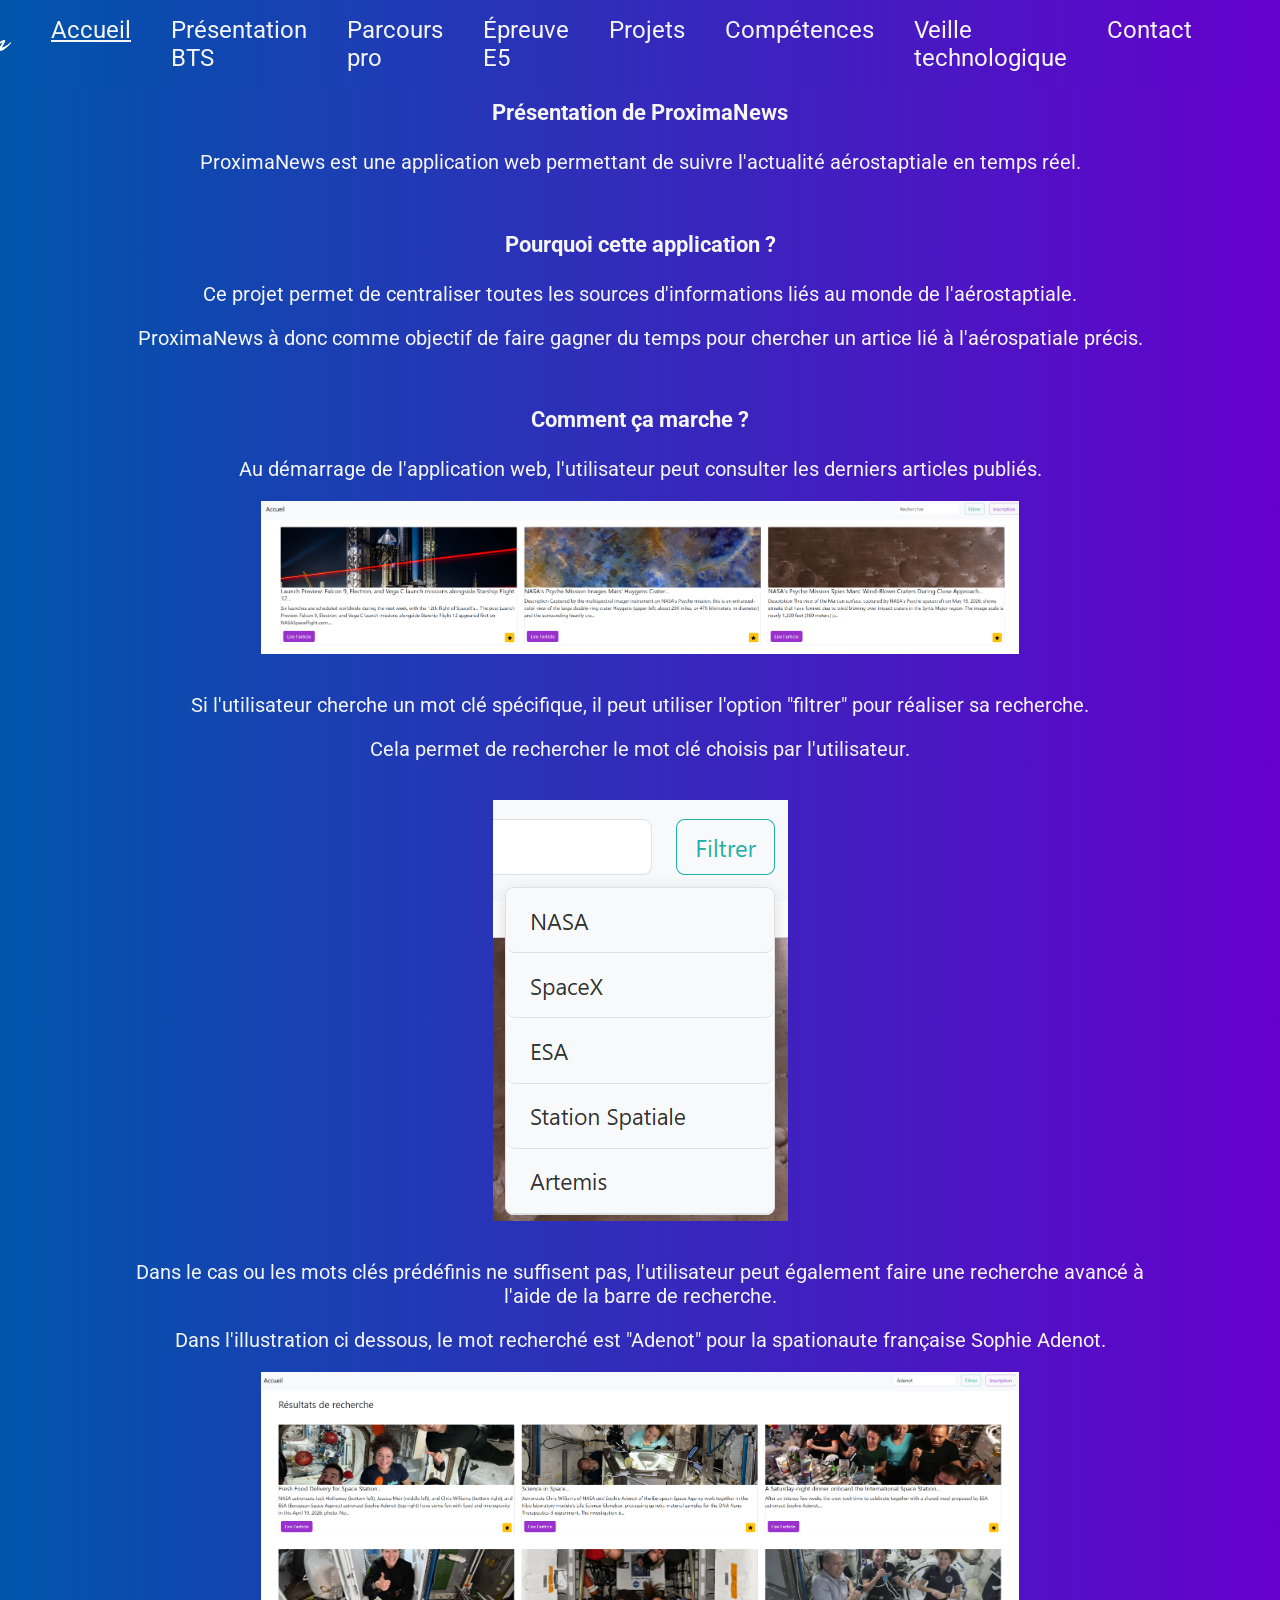
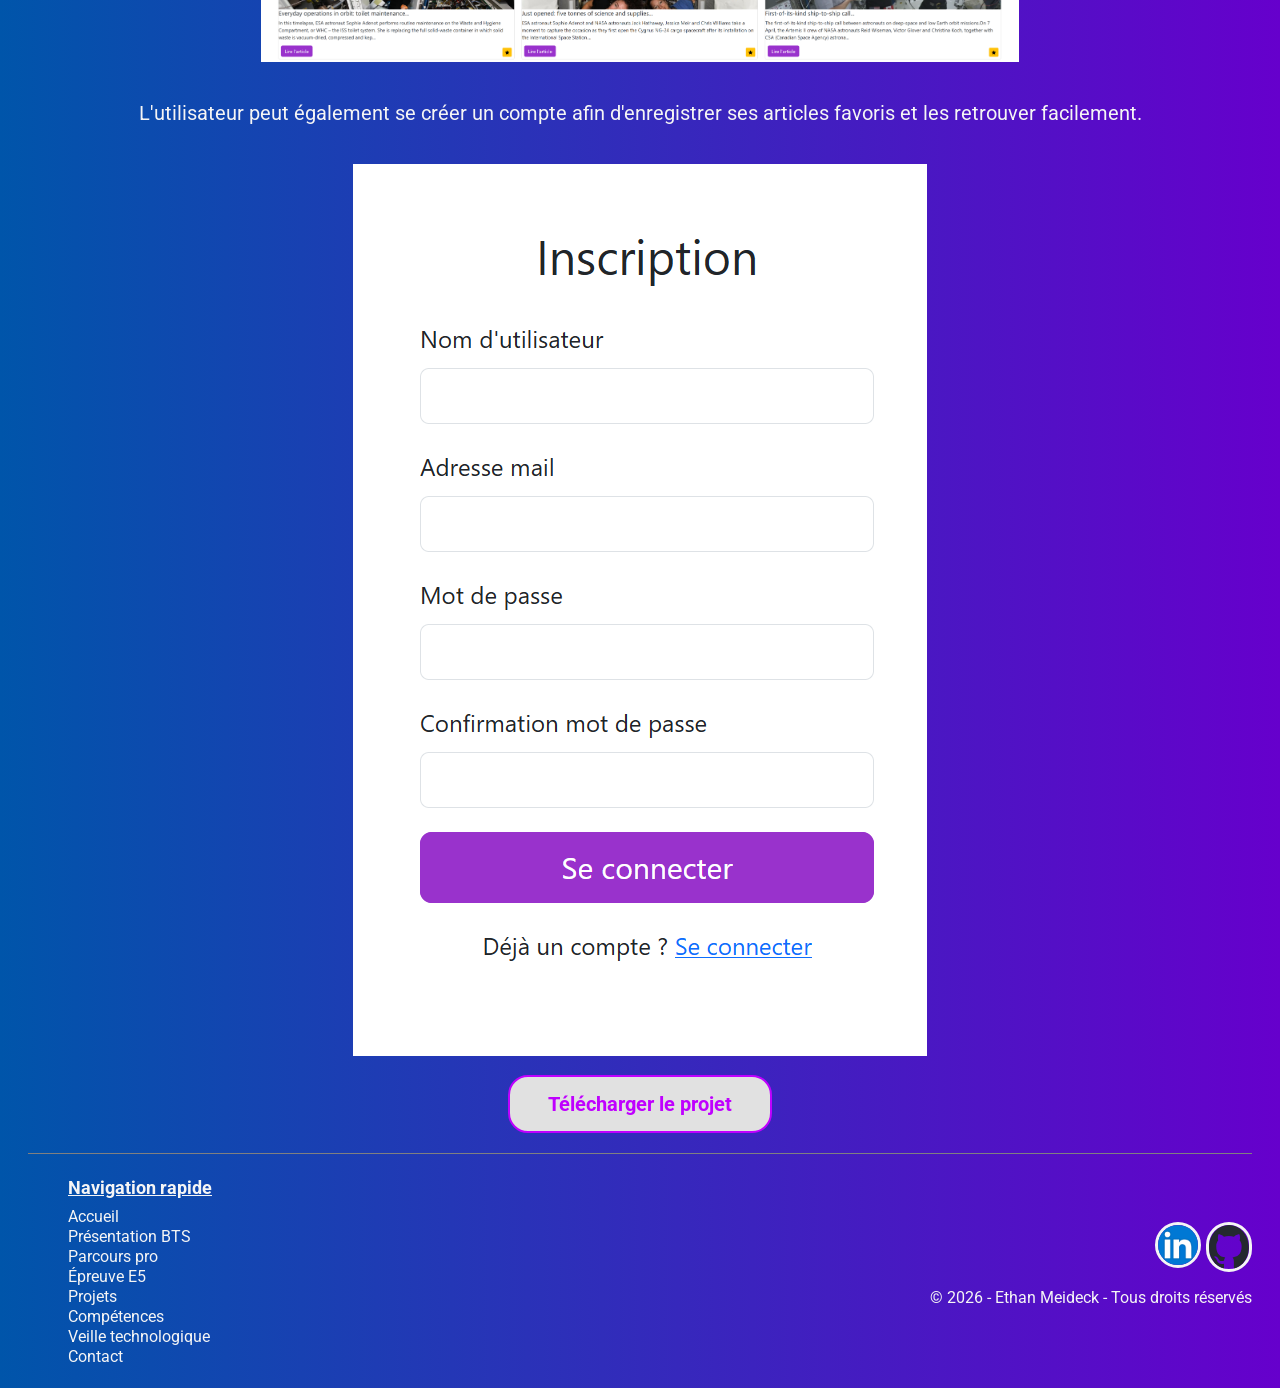
<file: Proxima_News.html>
<!DOCTYPE html>
<html lang="fr">
<head>
    <title>Portfolio - ProximaNews</title>
    <link rel="stylesheet" href="CSS/proximanews.css">
    <meta charset="utf-8">
    
    <!-- Import de la police ROBOTO -->
    
    <link rel="preconnect" href="https://fonts.googleapis.com">
    <link rel="preconnect" href="https://fonts.gstatic.com" crossorigin>
    <link href="https://fonts.googleapis.com/css2?family=Roboto:ital,wght@0,100..900;1,100..900&display=swap" rel="stylesheet">

</head>
<body class="fond">
    <!-- Header -->
    <header>
        <nav id="navigation">
            <ul class="menu">
                <li class="logo">
                    <img src="Images\Signature.png" id="signature">
                </li>
                <li>
                    <a href="index.html#accueil_section" id="accueil">Accueil</a>
                </li>
                <li>
                    <a href="index.html#presentation_bts_div">Présentation BTS</a>
                </li>
                <li>
                    <a href="index.html#presentation_pro_div">Parcours pro</a>
                </li>
                <li>
                    <a href="index.html#epreuve_e5_div">Épreuve E5</a>
                </li>
                <li>
                    <a href="index.html#projets">Projets</a>
                </li>
                <li>
                    <a href="index.html#competences">Compétences</a>
                </li>
                <li>
                    <a href="index.html#saut_veille">Veille technologique</a>
                </li>
                <li>
                    <a href="index.html#contact">Contact</a>
                </li>
            </ul>
        </nav>
        <span id="saut_separateur"></span>
    </header>

    <!-- Contenu -->
         <!-- Contenu -->
     <div id="presentation_projet_div">
        <h2 class="section_titres">Présentation de ProximaNews</h2>
        <p class="texte">ProximaNews est une application web permettant de suivre l'actualité aérostaptiale en temps réel.</p>
        <br>

        <h2 class="section_titres">Pourquoi cette application ?</h2>
        <p class="texte">Ce projet permet de centraliser toutes les sources d'informations liés au monde de l'aérostaptiale.
        </p>
        <p class="texte">ProximaNews à donc comme objectif de faire gagner du temps pour chercher un artice lié à l'aérospatiale précis.</p>
        <br>

        <h2 class="section_titres">Comment ça marche ?</h2>
        <p class="texte">Au démarrage de l'application web, l'utilisateur peut consulter les derniers articles publiés.</p>
        <p class="texte"></p>
        <div class="images">
            <img id="ProximaNews_Accueil" src="Images\ProximaNews Accueil.png" alt="Menu principal de ProximaNews">
        </div>
        <br>

        <p class="texte">Si l'utilisateur cherche un mot clé spécifique, il peut utiliser l'option "filtrer" pour réaliser sa recherche.</p>
        <p class="texte">Cela permet de rechercher le mot clé choisis par l'utilisateur.</p>
        <br>
        <div class="images">
            <img id="ProximaNews_Filtrer" src="Images\ProximaNews Filtrer.png" alt="Option filtrer de ProximaNews">
        </div>
        <br>
        <p class="texte">Dans le cas ou les mots clés prédéfinis ne suffisent pas, l'utilisateur peut également faire une recherche avancé à l'aide de la barre de recherche.</p>
        <p class="texte">Dans l'illustration ci dessous, le mot recherché est "Adenot" pour la spationaute française Sophie Adenot.</p>
        <div class="images">
            <img id="ProximaNews_Recherche" src="Images\ProximaNews Recherche.png" alt="Outil de recherche de l'application ProximaNews">
        </div>
        <br>
        
        <p class="texte">L'utilisateur peut également se créer un compte afin d'enregistrer ses articles favoris et les retrouver facilement.</p>
        <br>
        <div class="images">
            <img id="Proxima_News_Inscription" src="Images\ProximaNews inscription.png" alt="Menu d'inscription de l'application ProximaNews">
        </div>
    </div>
    <br>
    <div id="telechargement_div">
        <a class="boutons" href="Files\ProximaNews.zip" target="_blank">Télécharger le projet</a>
    </div>

<!-- Footer -->
    <footer>
        <div>
            <small class="footer_text">
                <ul class="footer_menu">
                    <li id="li-fast-nav">
                        <b id="fast-nav">Navigation rapide</b>
                    </li>
                    <li>
                        <a href="index.html#accueil_section">Accueil</a>
                    </li>
                    <li>
                        <a href="index.html#presentation_bts_div">Présentation BTS</a>
                    </li>
                    <li>
                        <a href="index.html#presentation_pro_div">Parcours pro</a>
                    </li>
                    <li>
                        <a href="index.html#epreuve_e5_div">Épreuve E5</a>
                    </li>
                    <li>
                        <a href="index.html#projets">Projets</a>
                    </li>
                    <li>
                        <a href="index.html#competences">Compétences</a>
                    </li>
                    <li>
                        <a href="index.html#saut_veille">Veille technologique</a>
                    </li>
                    <li>
                        <a href="index.html#contact">Contact</a>
                    </li>
                </ul>
            </small>
        </div>

        <div class="footer">
            <div class="footer_icons">
                <a href="https://www.linkedin.com/in/ethan-meideck" target="_blank">
                    <img id="linkedin-icon" src="Images\LinkedIn_icon.svg"></img>
                </a>
                <a class="footer_icons" href="https://github.com/EthanMeideck" target="_blank">
                    <img id="github-icon" src="Images\github_icon.svg"></img>
                </a>
            </div>
            <div>
                <p id="copyright">© 2026 - Ethan Meideck - Tous droits réservés</p>
            </div>
        </div>
    </footer>
</body>
</file>
<file: CSS/index.css>
/* Colors */

:root {
    --background_blue: #0055aa;
    --background_purple: #6600cc;
    --navbar_background_blue: rgba(0, 85, 170, 0.9);
    --navbar_background_purple: rgba(102, 0, 204, 0.9);
    --border_color: grey;
    --font_color: #f5f5f5;
    --button_color: #bf00ff;
    --button_background: #e1e1e1;
    --picture_border: #383838;
    --logo_width: 150px;
    --logo_height: 150px;
}

/* Page principale */

body {
    font-family: "Roboto";
}

.fond {
    background: linear-gradient(to right, var(--background_blue), var(--background_purple));
}

/* Header */

nav {
    position: fixed;
    top: 0;
    width: 100%;
    background: linear-gradient(90deg, var(--navbar_background_blue), var(--navbar_background_purple));
}

#signature {
    width: 100px;
    justify-content: start;
}

.menu {
    display: flex; /*  Mise à l'horizontal*/
    padding: 0;
    gap: 40px; /*  Espace entre les balises*/
    justify-content: flex-end;
    margin-left: 6.9%;
    margin-right: 7.5%;
}

.menu li {
    list-style-type: none; /* Suppression des puces */
}

.menu a {
    color: var(--font_color);
    display: block;
    text-decoration: none;
    min-width: 50px;
    font-size: x-large;
}

.menu #accueil {
    text-decoration: underline;
}

.menu a:hover {
    color: aqua;
}

.menu .logo {
    margin-right: auto;
}

/* Contenu de la page */

#saut_separateur {
    display: block;
    margin-bottom: 100px;
}

#saut_menu {
    display: block;
    margin-top: 60px;
}

/* Accueil */

#accueil_section {
    min-height: 80vh; /* Taille min => 80% du navigateur*/
}

#nom{
    display: flex;
    color: var(--font_color);
    justify-content: center;
    font-size: 45px;
    font-weight: bold;
    margin-bottom: 10px;
}

#metier {
    display: flex;
    color: var(--font_color);
    justify-content: center;
    font-size: 25px;
    font-weight: bold;
    margin-top: 10px;
}

#saut_presentation {
    display: block;
    margin-top: 60px;
}

#photo-pro {
    width: 180px;
    margin-left: 12%;
    margin-right: 30px;
    border: 5px solid var(--picture_border);
}

#contenu_accueil_div {
    margin-left: 2.5%;
}

.presentation {
    display: flex; 
    margin-left: 100px;
    margin-right: 400px;
}

.presentation p {
    font-size: 20px;
    color: var(--font_color);
    text-align: justify;
}

.iframe_docs {
    width: 70%;
    height: 100%;
}

#cv_div {
    display: flex;
    justify-content: center;
    margin-bottom: 2%;
    height: 500px;
}

#cv_button_div {
    display: flex;
    justify-content: center;
}

.boutons {
    text-decoration: none;
    padding: 15px 30px;
    text-align: center;
    border-radius: 20px;
    background: var(--button_background);
    border: 2px solid var(--button_color);
    color: var(--button_color);
    font-size: 20px;
    font-weight: bold;
    cursor: pointer; /* Affiche une main au moment du survol */
    transition: all 0.3s ease; /* Crée une transition au moment du survol*/
    min-width: 200px;
}

.boutons:hover {
    color: var(--font_color);
    background: var(--button_color);
    transform: scale(1.05);
}

/* Présentation BTS */
#explication_bts_div {
    display: flex;
    justify-content: center;
}

.saut_presentations {
    display: block;
    margin-top: 5%;
}

/* Présentation professionnelle */

#xefi_logo_div {
    display: flex;
    justify-content: center;
    margin-top: 50px;
    margin-bottom: 50px;
}

#xefi_logo {
    width: 300px;
}

.texte_presentation_pro {
    font-size: 20px;
    margin-left: 110px;
    margin-right: 110px;
    color: var(--font_color);
    display: flex;
    text-align: center;
}

#prepa_deck_presentation_button {
    display: flex;
    justify-content: center;
    margin-right: 45%;
    margin-left: 45%;
}

/* Épreuve E5 */

#annexe_e5_div {
    display: flex;
    justify-content: center;
    margin-bottom: 2%;
    height: 500px;
}

#annexe_e5_button_div {
    display: flex;
    justify-content: center;
}

/* Projets */
.projets {
    width: 100vh;
}

.section_titres {
    display: flex;
    justify-content: center;
    color: var(--font_color);
    font-size: 22px;
    font-weight: bold;
    margin-bottom: 2%;
}

.section_sous_titres {
    display: flex;
    justify-content: center;
    color: var(--font_color);
    font-size: 18px;
    font-weight: bold;
    margin-bottom: 2%;
}

#liste_projets {
    display: flex;
    justify-content: space-between;
}

#projet_proxima_div {
    text-align: center;
    border: 3px solid var(--border_color);
    margin-left: 6.7%;
    margin-right: 5%;
    padding-bottom: 20px;
}

#projet_proxima_titre {
    color: var(--font_color);
    font-size: 18px;
    font-weight: bold;
}

#projet_proxima_resume {
    color: var(--font_color);
}

#projet_proxima_logo {
    width: var(--logo_width);
    height: var(--logo_height);
}

#projet_proxima_resume {
    margin: 10px;
}

#proxima_news_div {
    text-align: center;
    border: 3px solid var(--border_color);
    margin-right: 5%;
    padding-bottom: 20px;
}

#proxima_news_titre {
    color: var(--font_color);
    font-size: 18px;
    font-weight: bold;
}

#proxima_news_resume {
    color: var(--font_color);
}

#proxima_news_logo {
    width: var(--logo_width);
    height: var(--logo_height);
}

#proxima_news_resume {
    margin: 10px;
}

#prepa_deck_div {
    text-align: center;
    border: 3px solid var(--border_color);
    margin-right: 6.7%;
    padding-bottom: 20px;
}

#prepa_deck_titre {
    color: var(--font_color);
    font-size: 18px;
    font-weight: bold;
}

#prepa_deck_resume {
    color: var(--font_color);
}

#prepa_deck_logo {
    width: var(--logo_width);
    height: var(--logo_height);
}

#prepa_deck_resume {
    margin: 10px;
}

#grade_tracker_div {
    text-align: center;
    border: 3px solid var(--border_color);
    margin-right: 6.7%;
    padding-bottom: 20px;
}

#grade_tracker_titre {
    color: var(--font_color);
    font-size: 18px;
    font-weight: bold;
}

#grade_tracker_resume {
    color: var(--font_color);
}

#grade_tracker_logo {
    width: var(--logo_width);
    height: var(--logo_height);
}

#grade_tracker_resume {
    margin: 10px;
}

/* Compétences */

#saut_competences {
    display: block;
    margin-top: 5%;
}

#competences {
    display: flex;
    justify-content: space-between;
    margin-left: 6.5%;
    margin-right: 6.6%;
}

#python_logo {
    height: 150px;
}

#python_texte {
    display: flex;
    justify-content: center;
    color: var(--font_color);
    font-size: 18px;
    font-weight: bold;
    margin-top: -5.8%;
}

#html_logo {
    width:128px; 
    height:128px;
}

#html_texte {
    display: flex;
    justify-content: center;
    color: var(--font_color);
    font-size: 18px;
    font-weight: bold;
}

#css_logo {
    width:128px; 
    height:128px;
}

#css_texte {
    display: flex;
    justify-content: center;
    color: var(--font_color);
    font-size: 18px;
    font-weight: bold;
}

#php_logo {
    width:128px; 
    height:128px;
}

#php_texte {
    display: flex;
    justify-content: center;
    color: var(--font_color);
    font-size: 18px;
    font-weight: bold;
}

#java_logo {
    width:128px; 
    height:128px;
}

#java_texte {
    display: flex;
    justify-content: center;
    color: var(--font_color);
    font-size: 18px;
    font-weight: bold;
}

#saut_veille {
    display: block;
    margin-top: 5%;
}

/* Veille technologique */

#veille_description {
    color: var(--font_color);
    font-size: 18px;
    margin-left: 110px;
    margin-right: 110px;
    text-align: center;
    margin-bottom: 30px;
}

#veille_liens_div {
    display: flex;
    justify-content: center;
    gap: 30px;
    margin-left: 6.5%;
    margin-right: 6.5%;
    margin-bottom: 50px;
}

#saut_contact {
    display: block;
    margin-top: 5%;
}

#form_div {
    display: flex;
    justify-content: center;
    padding-bottom: 130px;
}

.input_form {
    display: flex;
    font-size: medium;
    border-radius: 6px;
    height: 30%;
    width: 500px;
}

#form_textarea {
    border-radius: 6px;
    height: 80%;
    width: 500px;
    font-size: 16px;
    resize: none;
}

#sending_button_div {
    display: flex;
    justify-content: center;
}

#sending_button {
    height: 50px;
    width: 300px;
    border-radius: 6px;
    font-size: 16px;
}

/* Footer */

footer {
    display: flex;
    justify-content: space-between;
    align-items: center;
    border-top: 1.5px solid var(--border_color);
    margin-left: 20px;
    margin-right: 20px;
    margin-top: 5%;
    padding-top: 10px;
}

small li {
    list-style-type: none;
    height: 20px;
}

small a {
    text-decoration: none;
    color: var(--font_color);
    font-size: 16px;
}

#li-fast-nav {
    margin-bottom: 10px;
}

#fast-nav {
    font-size: 18px;
    color: var(--font_color);
    text-decoration: underline;
}

small a:hover {
    color: aqua;
}

.footer_icons {
    display: flex;
    justify-content: end;
    gap: 5px;
}

#github-icon {
    width: 40px;
    border: 3.5px solid var(--font_color);
    border-radius: 40px;
}

#linkedin-icon {
    width: 40px;
    border: 3.5px solid var(--font_color);
    border-radius: 40px;
}

#copyright {
    color: var(--font_color);
}
</file>
<file: CSS/grade_tracker.css>
/* Colors */

:root {
    --background_blue: #0055aa;
    --background_purple: #6600cc;
    --navbar_background_blue: rgba(0, 85, 170, 0.9);
    --navbar_background_purple: rgba(102, 0, 204, 0.9);
    --border_color: grey;
    --font_color: #f5f5f5;
    --button_color: #bf00ff;
    --button_background: #e1e1e1;
    --picture_border: #383838;
    --logo_width: 150px;
    --logo_height: 150px;
}

/* Page principale */

body {
    font-family: "Roboto";
}

.fond {
    background: linear-gradient(to right, var(--background_blue), var(--background_purple));
}

.texte {
    font-size: 20px;
    margin-left: 110px;
    margin-right: 110px;
    color: var(--font_color);
    text-align: center;
}

/* Header */

nav {
    position: fixed;
    top: 0;
    width: 100%;
    background: linear-gradient(90deg, var(--navbar_background_blue), var(--navbar_background_purple));
}

#signature {
    width: 100px;
    justify-content: start;
}

.menu {
    display: flex; /*  Mise à l'horizontal*/
    padding: 0;
    gap: 40px; /*  Espace entre les balises*/
    justify-content: flex-end;
    margin-left: 6.9%;
    margin-right: 7.5%;
}

.menu li {
    list-style-type: none; /* Suppression des puces */
}

.menu a {
    color: var(--font_color);
    display: block;
    text-decoration: none;
    min-width: 50px;
    font-size: x-large;
}

.menu #accueil {
    text-decoration: underline;
}

.menu a:hover {
    color: aqua;
}

.menu .logo {
    margin-right: auto;
}

/* Contenu de la page */

#saut_separateur {
    display: block;
    margin-bottom: 100px;
}

#saut_menu {
    display: block;
    margin-top: 60px;
}

/* Contenu */

.section_titres {
    display: flex;
    justify-content: center;
    color: var(--font_color);
    font-size: 22px;
    font-weight: bold;
    margin-bottom: 2%;
}

.images {
    display: flex;
    justify-content: center;
}

#ProximaNews_Accueil {
    display: flex;
    width: 60%;
    height: 40%;
}

#ProximaNews_Recherche {
    display: flex;
    width: 60%;
    height: 40%;
}

.boutons {
    text-decoration: none;
    padding: 15px 30px;
    text-align: center;
    border-radius: 20px;
    background: var(--button_background);
    border: 2px solid var(--button_color);
    color: var(--button_color);
    font-size: 20px;
    font-weight: bold;
    cursor: pointer; /* Affiche une main au moment du survol */
    transition: all 0.3s ease; /* Crée une transition au moment du survol*/
    min-width: 200px;
}

.boutons:hover {
    color: var(--font_color);
    background: var(--button_color);
    transform: scale(1.05);
}

#telechargement_div {
    display: flex;
    justify-content: center;
    margin-bottom: 20px;
}

/* Footer */

footer {
    display: flex;
    justify-content: space-between;
    align-items: center;
    border-top: 1.5px solid var(--border_color);
    margin-left: 20px;
    margin-right: 20px;
    padding-top: 10px;
}

small li {
    list-style-type: none;
    height: 20px;
}

small a {
    text-decoration: none;
    color: var(--font_color);
    font-size: 16px;
}

#li-fast-nav {
    margin-bottom: 10px;
}

#fast-nav {
    font-size: 18px;
    color: var(--font_color);
    text-decoration: underline;
}

small a:hover {
    color: aqua;
}

.footer_icons {
    display: flex;
    justify-content: end;
    gap: 5px;
}

#github-icon {
    width: 40px;
    border: 3.5px solid var(--font_color);
    border-radius: 40px;
}

#linkedin-icon {
    width: 40px;
    border: 3.5px solid var(--font_color);
    border-radius: 40px;
}

#copyright {
    color: var(--font_color);
}
</file>
<file: CSS/prepa_deck.css>
/* Colors */

:root {
    --background_blue: #0055aa;
    --background_purple: #6600cc;
    --navbar_background_blue: rgba(0, 85, 170, 0.9);
    --navbar_background_purple: rgba(102, 0, 204, 0.9);
    --border_color: grey;
    --font_color: #f5f5f5;
    --button_color: #bf00ff;
    --button_background: #e1e1e1;
    --picture_border: #383838;
    --logo_width: 150px;
    --logo_height: 150px;
}

/* Page principale */

body {
    font-family: "Roboto";
}

.fond {
    background: linear-gradient(to right, var(--background_blue), var(--background_purple));
}

.texte {
    font-size: 20px;
    margin-left: 110px;
    margin-right: 110px;
    color: var(--font_color);
    text-align: center;
}

/* Header */

nav {
    position: fixed;
    top: 0;
    width: 100%;
    background: linear-gradient(90deg, var(--navbar_background_blue), var(--navbar_background_purple));
}

#signature {
    width: 100px;
    justify-content: start;
}

.menu {
    display: flex; /*  Mise à l'horizontal*/
    padding: 0;
    gap: 40px; /*  Espace entre les balises*/
    justify-content: flex-end;
    margin-left: 6.9%;
    margin-right: 7.5%;
}

.menu li {
    list-style-type: none; /* Suppression des puces */
}

.menu a {
    color: var(--font_color);
    display: block;
    text-decoration: none;
    min-width: 50px;
    font-size: x-large;
}

.menu #accueil {
    text-decoration: underline;
}

.menu a:hover {
    color: aqua;
}

.menu .logo {
    margin-right: auto;
}

/* Contenu de la page */

#saut_separateur {
    display: block;
    margin-bottom: 100px;
}

#saut_menu {
    display: block;
    margin-top: 60px;
}

/* Contenu */

.section_titres {
    display: flex;
    justify-content: center;
    color: var(--font_color);
    font-size: 22px;
    font-weight: bold;
    margin-bottom: 2%;
}

.images {
    display: flex;
    justify-content: center;
}

/* Footer */

footer {
    display: flex;
    justify-content: space-between;
    align-items: center;
    border-top: 1.5px solid var(--border_color);
    margin-left: 20px;
    margin-right: 20px;
    padding-top: 10px;
}

small li {
    list-style-type: none;
    height: 20px;
}

small a {
    text-decoration: none;
    color: var(--font_color);
    font-size: 16px;
}

#li-fast-nav {
    margin-bottom: 10px;
}

#fast-nav {
    font-size: 18px;
    color: var(--font_color);
    text-decoration: underline;
}

small a:hover {
    color: aqua;
}

.footer_icons {
    display: flex;
    justify-content: end;
    gap: 5px;
}

#github-icon {
    width: 40px;
    border: 3.5px solid var(--font_color);
    border-radius: 40px;
}

#linkedin-icon {
    width: 40px;
    border: 3.5px solid var(--font_color);
    border-radius: 40px;
}

#copyright {
    color: var(--font_color);
}
</file>
<file: CSS/projet_proima.css>
/* Colors */

:root {
    --background_blue: #0055aa;
    --background_purple: #6600cc;
    --navbar_background_blue: rgba(0, 85, 170, 0.9);
    --navbar_background_purple: rgba(102, 0, 204, 0.9);
    --border_color: grey;
    --font_color: #f5f5f5;
    --button_color: #bf00ff;
    --button_background: #e1e1e1;
    --picture_border: #383838;
    --logo_width: 150px;
    --logo_height: 150px;
}

/* Page principale */

body {
    font-family: "Roboto";
}

.fond {
    background: linear-gradient(to right, var(--background_blue), var(--background_purple));
}

.texte {
    font-size: 20px;
    margin-left: 110px;
    margin-right: 110px;
    color: var(--font_color);
    text-align: center;
}

/* Header */

nav {
    position: fixed;
    top: 0;
    width: 100%;
    background: linear-gradient(90deg, var(--navbar_background_blue), var(--navbar_background_purple));
}

#signature {
    width: 100px;
    justify-content: start;
}

.menu {
    display: flex; /*  Mise à l'horizontal*/
    padding: 0;
    gap: 40px; /*  Espace entre les balises*/
    justify-content: flex-end;
    margin-left: 6.9%;
    margin-right: 7.5%;
}

.menu li {
    list-style-type: none; /* Suppression des puces */
}

.menu a {
    color: var(--font_color);
    display: block;
    text-decoration: none;
    min-width: 50px;
    font-size: x-large;
}

.menu #accueil {
    text-decoration: underline;
}

.menu a:hover {
    color: aqua;
}

.menu .logo {
    margin-right: auto;
}

/* Contenu de la page */

#saut_separateur {
    display: block;
    margin-bottom: 100px;
}

#saut_menu {
    display: block;
    margin-top: 60px;
}

/* Contenu */

.section_titres {
    display: flex;
    justify-content: center;
    color: var(--font_color);
    font-size: 22px;
    font-weight: bold;
    margin-bottom: 2%;
}

.images {
    display: flex;
    justify-content: center;
}

.boutons {
    text-decoration: none;
    padding: 15px 30px;
    text-align: center;
    border-radius: 20px;
    background: var(--button_background);
    border: 2px solid var(--button_color);
    color: var(--button_color);
    font-size: 20px;
    font-weight: bold;
    cursor: pointer; /* Affiche une main au moment du survol */
    transition: all 0.3s ease; /* Crée une transition au moment du survol*/
    min-width: 200px;
}

.boutons:hover {
    color: var(--font_color);
    background: var(--button_color);
    transform: scale(1.05);
}

#telechargement_div {
    display: flex;
    justify-content: center;
    margin-bottom: 20px;
}

/* Footer */

footer {
    display: flex;
    justify-content: space-between;
    align-items: center;
    border-top: 1.5px solid var(--border_color);
    margin-left: 20px;
    margin-right: 20px;
    padding-top: 10px;
}

small li {
    list-style-type: none;
    height: 20px;
}

small a {
    text-decoration: none;
    color: var(--font_color);
    font-size: 16px;
}

#li-fast-nav {
    margin-bottom: 10px;
}

#fast-nav {
    font-size: 18px;
    color: var(--font_color);
    text-decoration: underline;
}

small a:hover {
    color: aqua;
}

.footer_icons {
    display: flex;
    justify-content: end;
    gap: 5px;
}

#github-icon {
    width: 40px;
    border: 3.5px solid var(--font_color);
    border-radius: 40px;
}

#linkedin-icon {
    width: 40px;
    border: 3.5px solid var(--font_color);
    border-radius: 40px;
}

#copyright {
    color: var(--font_color);
}
</file>
<file: CSS/proximanews.css>
/* Colors */

:root {
    --background_blue: #0055aa;
    --background_purple: #6600cc;
    --navbar_background_blue: rgba(0, 85, 170, 0.9);
    --navbar_background_purple: rgba(102, 0, 204, 0.9);
    --border_color: grey;
    --font_color: #f5f5f5;
    --button_color: #bf00ff;
    --button_background: #e1e1e1;
    --picture_border: #383838;
    --logo_width: 150px;
    --logo_height: 150px;
}

/* Page principale */

body {
    font-family: "Roboto";
}

.fond {
    background: linear-gradient(to right, var(--background_blue), var(--background_purple));
}

.texte {
    font-size: 20px;
    margin-left: 110px;
    margin-right: 110px;
    color: var(--font_color);
    text-align: center;
}

/* Header */

nav {
    position: fixed;
    top: 0;
    width: 100%;
    background: linear-gradient(90deg, var(--navbar_background_blue), var(--navbar_background_purple));
}

#signature {
    width: 100px;
    justify-content: start;
}

.menu {
    display: flex; /*  Mise à l'horizontal*/
    padding: 0;
    gap: 40px; /*  Espace entre les balises*/
    justify-content: flex-end;
    margin-left: 6.9%;
    margin-right: 7.5%;
}

.menu li {
    list-style-type: none; /* Suppression des puces */
}

.menu a {
    color: var(--font_color);
    display: block;
    text-decoration: none;
    min-width: 50px;
    font-size: x-large;
}

.menu #accueil {
    text-decoration: underline;
}

.menu a:hover {
    color: aqua;
}

.menu .logo {
    margin-right: auto;
}

/* Contenu de la page */

#saut_separateur {
    display: block;
    margin-bottom: 100px;
}

#saut_menu {
    display: block;
    margin-top: 60px;
}

/* Contenu */

.section_titres {
    display: flex;
    justify-content: center;
    color: var(--font_color);
    font-size: 22px;
    font-weight: bold;
    margin-bottom: 2%;
}

.images {
    display: flex;
    justify-content: center;
}

#ProximaNews_Accueil {
    display: flex;
    width: 60%;
    height: 40%;
}

#ProximaNews_Recherche {
    display: flex;
    width: 60%;
    height: 40%;
}

.boutons {
    text-decoration: none;
    padding: 15px 30px;
    text-align: center;
    border-radius: 20px;
    background: var(--button_background);
    border: 2px solid var(--button_color);
    color: var(--button_color);
    font-size: 20px;
    font-weight: bold;
    cursor: pointer; /* Affiche une main au moment du survol */
    transition: all 0.3s ease; /* Crée une transition au moment du survol*/
    min-width: 200px;
}

.boutons:hover {
    color: var(--font_color);
    background: var(--button_color);
    transform: scale(1.05);
}

#telechargement_div {
    display: flex;
    justify-content: center;
    margin-bottom: 20px;
}

/* Footer */

footer {
    display: flex;
    justify-content: space-between;
    align-items: center;
    border-top: 1.5px solid var(--border_color);
    margin-left: 20px;
    margin-right: 20px;
    padding-top: 10px;
}

small li {
    list-style-type: none;
    height: 20px;
}

small a {
    text-decoration: none;
    color: var(--font_color);
    font-size: 16px;
}

#li-fast-nav {
    margin-bottom: 10px;
}

#fast-nav {
    font-size: 18px;
    color: var(--font_color);
    text-decoration: underline;
}

small a:hover {
    color: aqua;
}

.footer_icons {
    display: flex;
    justify-content: end;
    gap: 5px;
}

#github-icon {
    width: 40px;
    border: 3.5px solid var(--font_color);
    border-radius: 40px;
}

#linkedin-icon {
    width: 40px;
    border: 3.5px solid var(--font_color);
    border-radius: 40px;
}

#copyright {
    color: var(--font_color);
}
</file>
